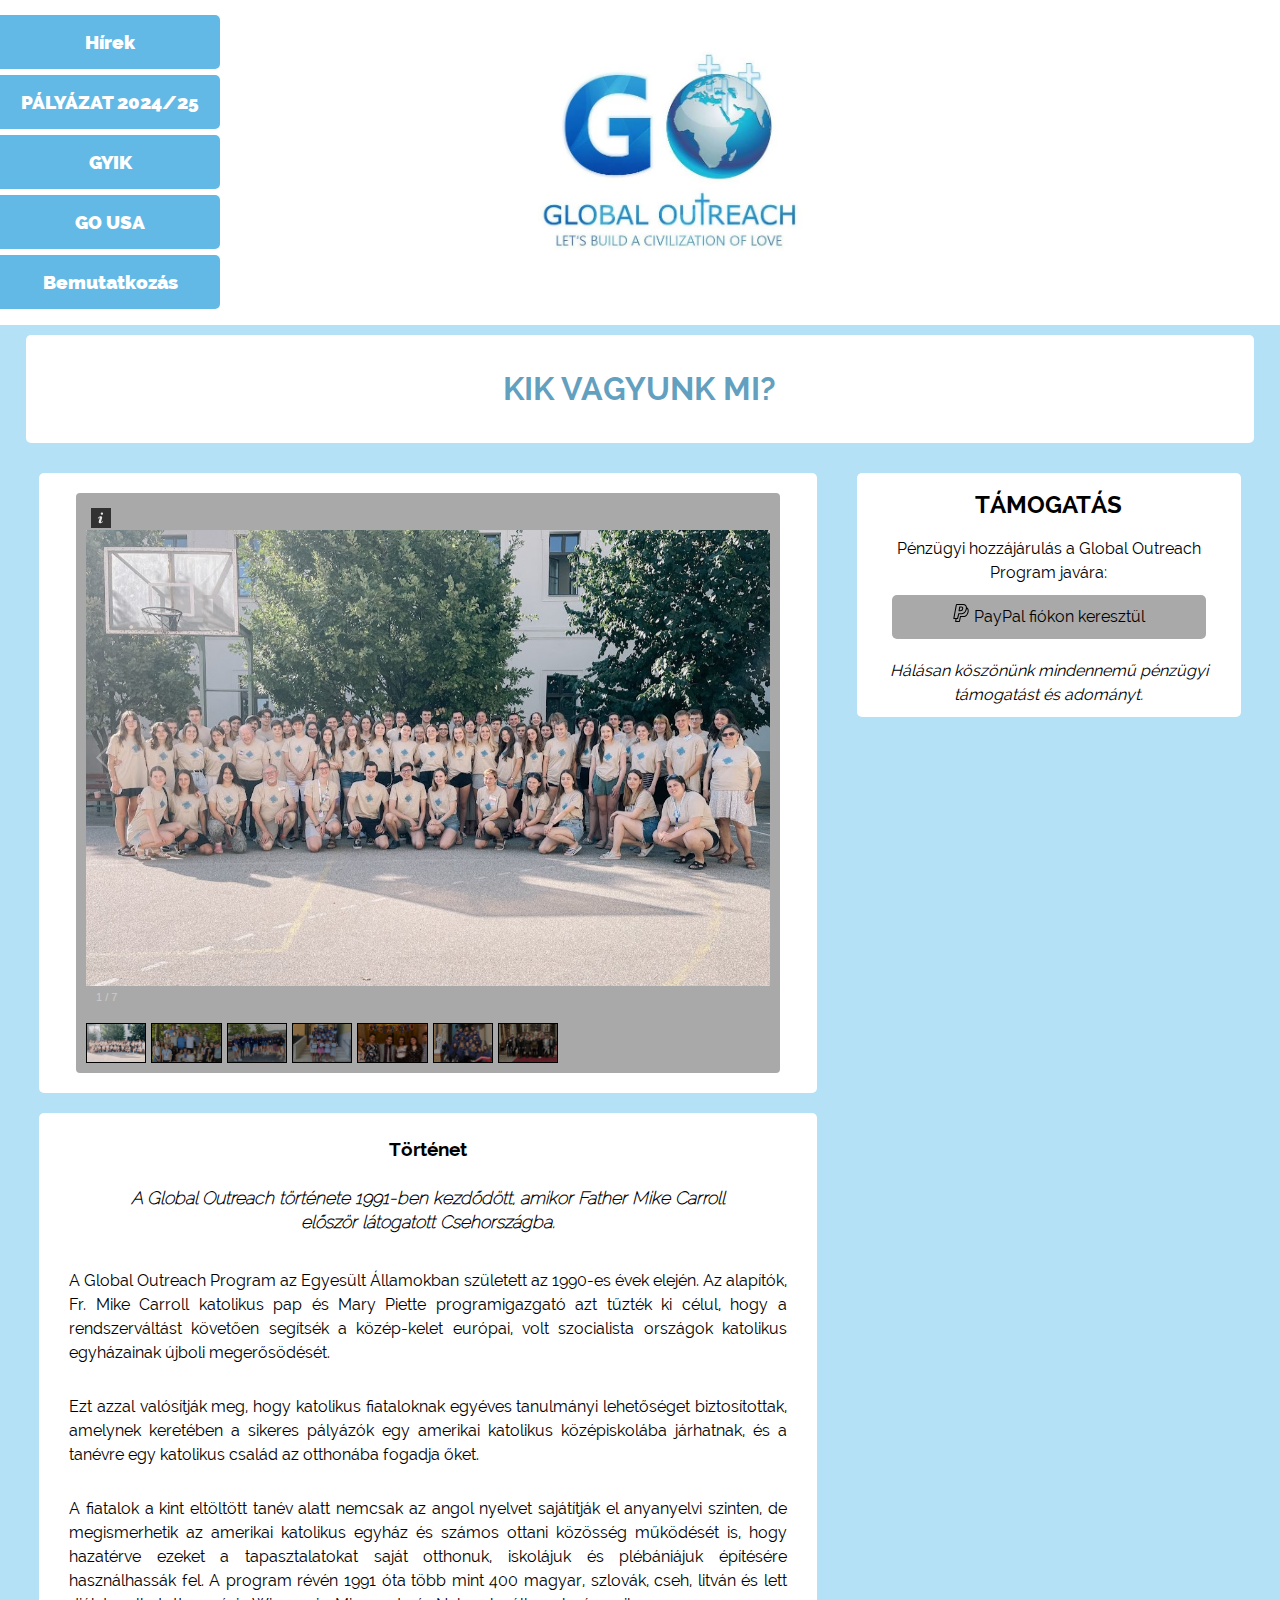
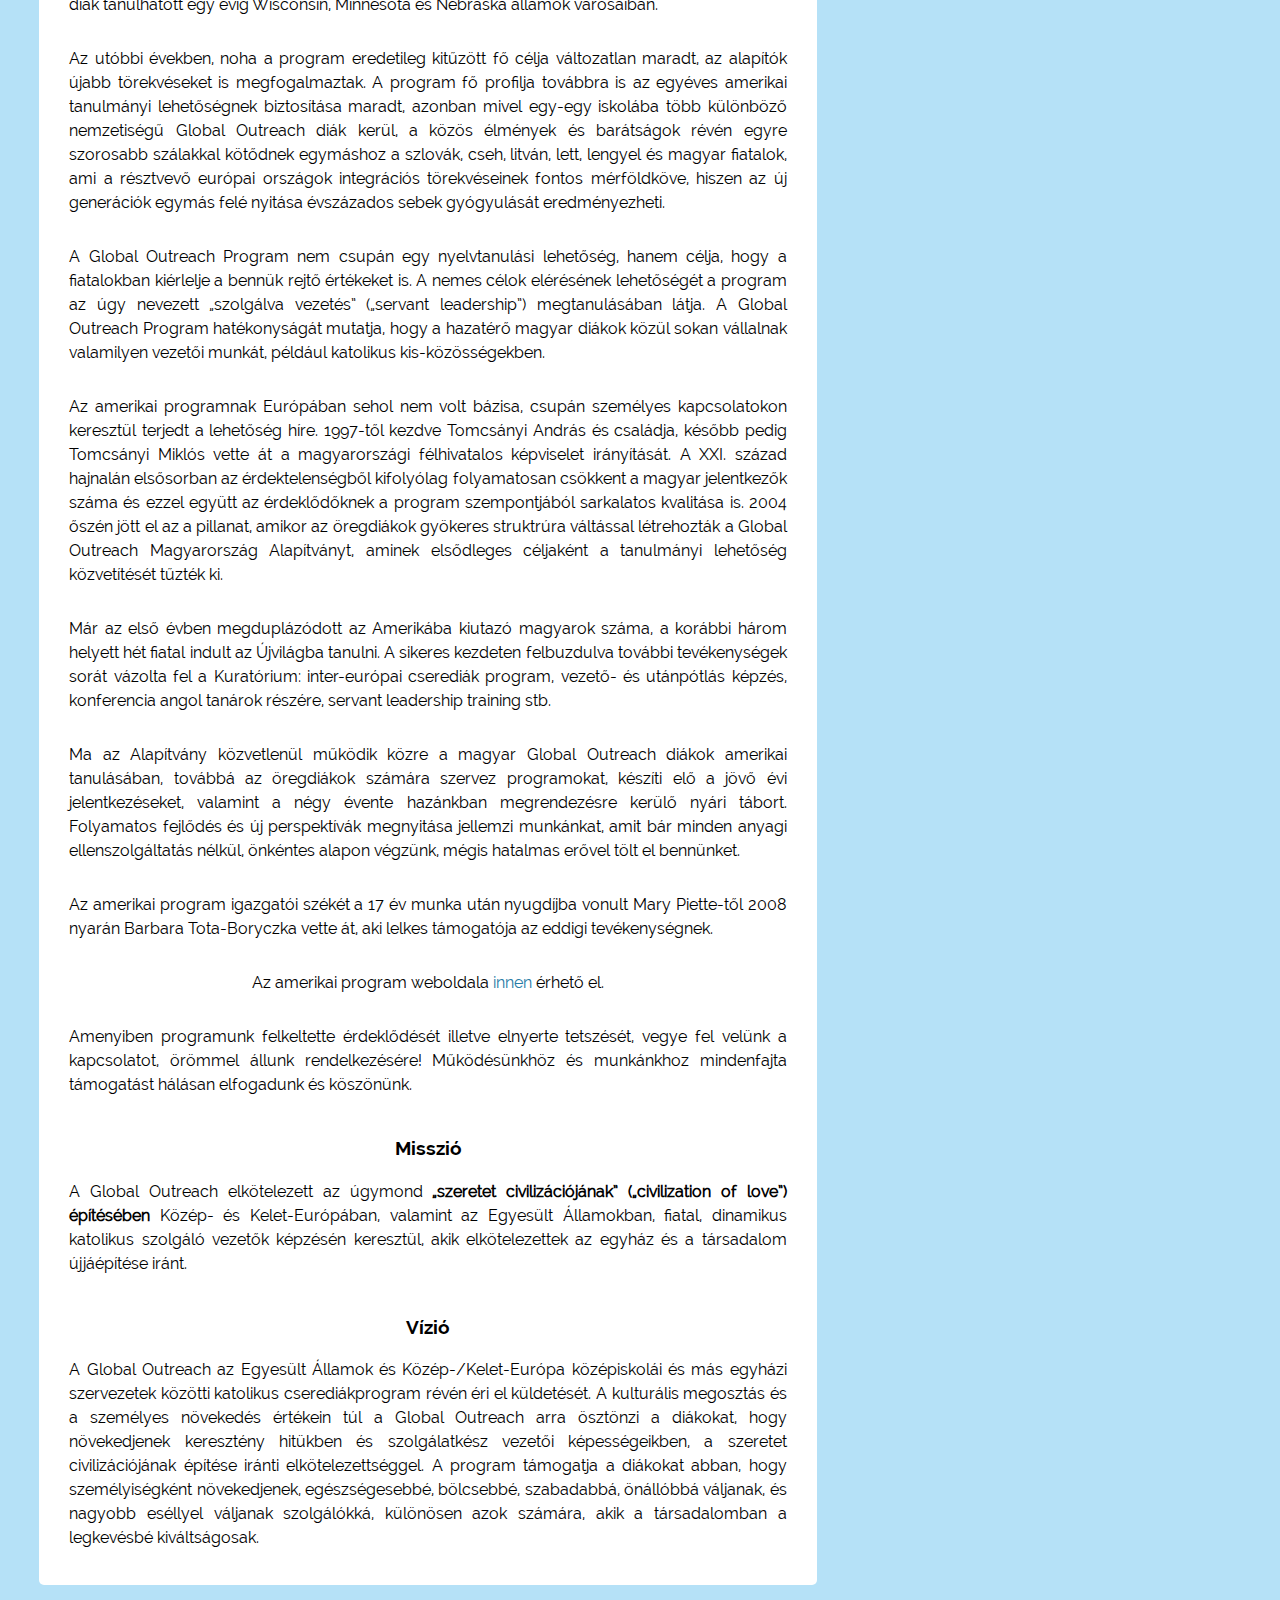
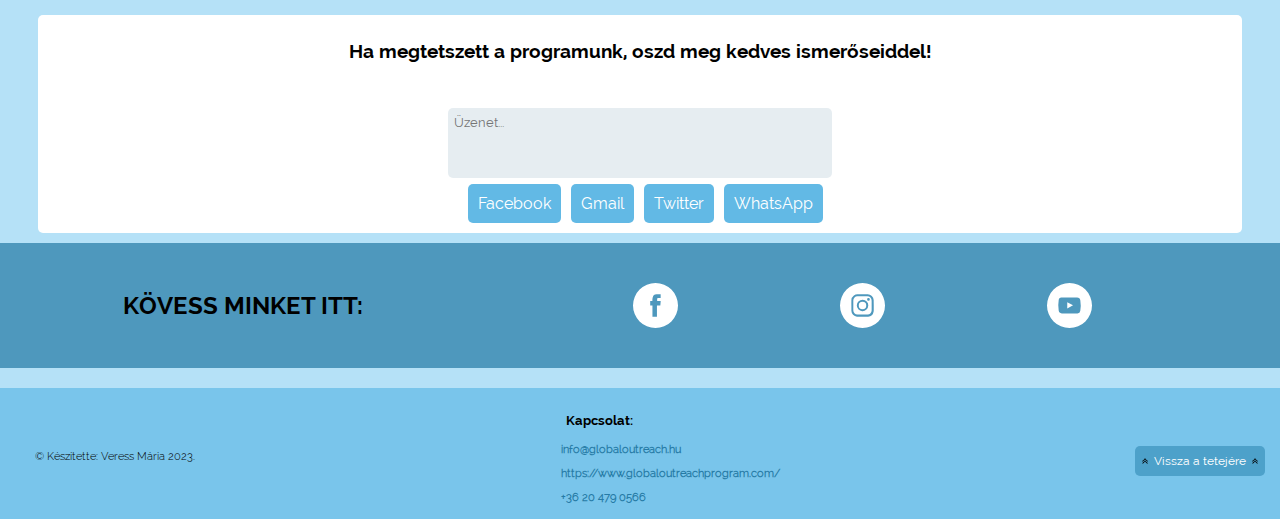
<file: bemutatkozas.html>
<!DOCTYPE html>
<html lang="hu">


<head>
    <link rel="stylesheet" href="style.css">
    <meta name="viewport" content="width=device-width, initial-scale=1.0">
    <meta charset="utf-8">
    <meta name="author" content="Veress Mária">
    <meta name="copyright" content="Tanulmányi és oktatási célokra">
    <meta name="description" content="Global Outreach Hungary weboldala (html beadandó)">
    <link rel="icon" href="images/favicon.ico" type="image/x-icon">
    <title> Global Outreach Magyarország | Let&#39;s build a civilization of love </title>

    <script src="script.js"></script>

    <script src="jquery-3.7.1.js"></script>
    <script src="galleria-1.6.1/dist/galleria.js"></script>
    <script src="galleria-1.6.1/dist/themes/classic/galleria.classic.js"></script>
    <script>
        $(document).ready(function () {
            $('#fotoalbum').galleria(
                width = 200,
                height = 200
            );
        });
    </script>
    <style>
        .galleria-container {
            background-color: #a9a9a9;
            border-radius: 4px;
        }
    </style>
</head>

<body>
    <header class="fejlec">
        <a title="Global Outreach" href="index.html">
            <img src="images/go.jpg" alt="Global Outreach logo" class="logo"><br>
        </a>
    </header>

    <div id="menu">
        <a href="hirek.html" id="hirek" class="animacio">
            Hírek</a>
        <a href="palyazat.html" id="palyazat" class="animacio">
            PÁLYÁZAT 2024/25</a>
        <a href="gyik.html" id="gyik" class="animacio">
            GYIK</a>
        <a href="https://www.globaloutreachprogram.com/" id="usa" class="animacio">
            GO USA</a>
        <a href="#" id="bemutatkozas" class="animacio">
            Bemutatkozás</a>
    </div>


    <div class="flex-container nagy-cim">
        <header>
            <h1>KIK VAGYUNK MI?</h1>
        </header>
    </div>

    <div class="reszponziv">
        <div class="jobboldal">
            <div class="flex-container">
                <section id="fotoalbum" class="galleriam">
                    <img src="images/alumni.jpg" alt="Kecskemét (2022)" title="Global Outreach közösség">
                    <img src="images/classof23.jpg" alt="Orientation week" title="2022/23-as évfolyam diákjai">
                    <img src="images/classof22-1.jpeg" alt="Orientation week" title="2021/22-es évfolyam diákjai">
                    <img src="images/classof22-2.jpeg" alt="Graduation ceremony" title="2021/22-es évfolyam diákjai">
                    <img src="images/classof20.jpg" alt="Graduation ceremony"
                        title="2019/20-as évfolyam magyar diákjai">
                    <img src="images/classof19.jpg" alt="Mid Year Gathering" title="2018/19-es évfolyam diákjai">
                    <img src="images/hungarian-alumni.jpg" alt="Budapest (2022)" title="Magyar alumni közösség">
                </section>
            </div>
            <div class="flex-container mese">
                <h2 id="tortenet">
                    Történet
                </h2>
                <p class="idezet">A Global Outreach története 1991-ben kezdődött, amikor Father Mike Carroll először
                    látogatott
                    Csehországba.</p>
                <p>
                    A Global Outreach Program az Egyesült Államokban született az 1990-es évek elején. Az alapítók, Fr.
                    Mike
                    Carroll katolikus pap és Mary Piette programigazgató azt tűzték ki célul, hogy a rendszerváltást
                    követően segítsék a közép-kelet európai, volt szocialista országok katolikus egyházainak újboli
                    megerősödését.
                </p>
                <p>
                    Ezt azzal valósítják meg, hogy katolikus fiataloknak egyéves tanulmányi lehetőséget biztosítottak,
                    amelynek keretében a sikeres pályázók egy amerikai katolikus középiskolába járhatnak, és a tanévre
                    egy katolikus család az otthonába fogadja őket.
                </p>
                <p>
                    A fiatalok a kint eltöltött tanév alatt nemcsak az angol nyelvet sajátítják el anyanyelvi szinten,
                    de megismerhetik az amerikai katolikus egyház és számos ottani közösség működését is, hogy hazatérve
                    ezeket a tapasztalatokat saját otthonuk, iskolájuk és plébániájuk építésére használhassák fel. A
                    program
                    révén 1991 óta több mint 400 magyar, szlovák, cseh, litván és lett diák tanulhatott egy évig
                    Wisconsin,
                    Minnesota és Nebraska államok városaiban.
                </p>
                <p>
                    Az utóbbi években, noha a program eredetileg kitűzött fő célja változatlan maradt, az alapítók újabb
                    törekvéseket is megfogalmaztak. A program fő profilja továbbra is az egyéves amerikai tanulmányi
                    lehetőségnek biztosítása maradt, azonban mivel egy-egy iskolába több különböző nemzetiségű Global
                    Outreach
                    diák kerül, a közös élmények és barátságok révén egyre szorosabb szálakkal kötődnek egymáshoz a
                    szlovák,
                    cseh, litván, lett, lengyel és magyar fiatalok, ami a résztvevő európai országok integrációs
                    törekvéseinek
                    fontos mérföldköve, hiszen az új generációk egymás felé nyitása évszázados sebek gyógyulását
                    eredményezheti.
                </p>
                <p>
                    A Global Outreach Program nem csupán egy nyelvtanulási lehetőség, hanem célja, hogy a fiatalokban
                    kiérlelje
                    a bennük rejtő értékeket is. A nemes célok elérésének lehetőségét a program az úgy nevezett
                    „szolgálva
                    vezetés” („servant leadership”) megtanulásában látja. A Global Outreach Program hatékonyságát
                    mutatja,
                    hogy
                    a hazatérő magyar diákok közül sokan vállalnak valamilyen vezetői munkát, például katolikus
                    kis-közösségekben.
                </p>
                <p>
                    Az amerikai programnak Európában sehol nem volt bázisa, csupán személyes kapcsolatokon keresztül
                    terjedt
                    a
                    lehetőség híre. 1997-től kezdve Tomcsányi András és családja, később pedig Tomcsányi Miklós vette át
                    a
                    magyarországi félhivatalos képviselet irányítását. A XXI. század hajnalán elsősorban az
                    érdektelenségből
                    kifolyólag folyamatosan csökkent a magyar jelentkezők száma és ezzel együtt az érdeklődőknek a
                    program
                    szempontjából sarkalatos kvalitása is. 2004 őszén jött el az a pillanat, amikor az öregdiákok
                    gyökeres
                    struktrúra váltással létrehozták a Global Outreach Magyarország Alapítványt, aminek elsődleges
                    céljaként
                    a
                    tanulmányi lehetőség közvetítését tűzték ki.
                </p>
                <p>
                    Már az első évben megduplázódott az Amerikába kiutazó magyarok száma, a korábbi három helyett hét
                    fiatal
                    indult az Újvilágba tanulni. A sikeres kezdeten felbuzdulva további tevékenységek sorát vázolta fel
                    a
                    Kuratórium: inter-európai cserediák program, vezető- és utánpótlás képzés, konferencia angol tanárok
                    részére, servant leadership training stb.
                </p>
                <p>
                    Ma az Alapítvány közvetlenül működik közre a magyar Global Outreach diákok amerikai tanulásában,
                    továbbá
                    az
                    öregdiákok számára szervez programokat, készíti elő a jövő évi jelentkezéseket, valamint a négy
                    évente
                    hazánkban megrendezésre kerülő nyári tábort. Folyamatos fejlődés és új perspektívák megnyitása
                    jellemzi
                    munkánkat, amit bár minden anyagi ellenszolgáltatás nélkül, önkéntes alapon végzünk, mégis hatalmas
                    erővel
                    tölt el bennünket.
                </p>
                <p>
                    Az amerikai program igazgatói székét a 17 év munka után nyugdíjba vonult Mary Piette-től 2008 nyarán
                    Barbara
                    Tota-Boryczka vette át, aki lelkes támogatója az eddigi tevékenységnek.
                </p>
                <p class="mese kozepre">
                    Az amerikai program weboldala <a href="https://www.globaloutreachprogram.com/">innen</a> érhető el.
                </p>
                <p>
                    Amenyiben programunk felkeltette érdeklődését illetve elnyerte tetszését, vegye fel velünk a
                    kapcsolatot,
                    örömmel állunk rendelkezésére! Működésünkhöz és munkánkhoz mindenfajta támogatást hálásan elfogadunk
                    és
                    köszönünk.
                </p>
                <h2 id="misszio">
                    Misszió
                </h2>
                <p>
                    A Global Outreach elkötelezett az úgymond <b>„szeretet civilizációjának” („civilization of love”)
                        építésében</b> Közép- és Kelet-Európában,
                    valamint az Egyesült Államokban, fiatal, dinamikus katolikus szolgáló vezetők képzésén keresztül,
                    akik elkötelezettek az egyház és a társadalom újjáépítése iránt.
                </p>
                <h2 id="vizio">
                    Vízió
                </h2>
                <p>
                    A Global Outreach az Egyesült Államok és Közép-/Kelet-Európa középiskolái és más egyházi szervezetek
                    közötti katolikus cserediákprogram révén éri el küldetését.
                    A kulturális megosztás és a személyes növekedés értékein túl a Global Outreach arra ösztönzi a
                    diákokat, hogy növekedjenek keresztény hitükben és szolgálatkész vezetői képességeikben, a szeretet
                    civilizációjának építése iránti elkötelezettséggel. A program támogatja a diákokat abban, hogy
                    személyiségként növekedjenek, egészségesebbé, bölcsebbé, szabadabbá, önállóbbá váljanak, és nagyobb
                    eséllyel váljanak szolgálókká, különösen azok számára, akik a társadalomban a legkevésbé
                    kiváltságosak.
                </p>
            </div>
        </div>



        <aside>
            <h3>TÁMOGATÁS</h3>
            <p class="kozepre"> Pénzügyi hozzájárulás a Global Outreach Program javára: <br>
                <a href="https://www.paypal.com/us/fundraiser/charity/1674617" class="fizetes">
                    <img src="images/paypal.svg" alt="Paypal ikon" class="paypal">
                    PayPal fiókon keresztül
                </a>
            </p>
            <p class="kozepre"><i>Hálásan köszönünk mindennemű pénzügyi támogatást és adományt.</i></p>
        </aside>
    </div>
    <div class="flex-container megosztas">
        <h2>Ha megtetszett a programunk, oszd meg kedves ismerőseiddel!</h2>
        <br>
        <textarea id="uzenet" placeholder="Üzenet..." class="urlap"></textarea>
        <div id="megosztas" class="megosztas_gomb"></div>
    </div>
    <div class="socialmedia">
        <h3>Kövess minket itt:</h3>
        <div class="ikonok">
            <a title="Facebook" href="https://www.facebook.com/globaloutreachprogram">
                <img src="images/facebook.svg" alt="Facebook logo" class="socials">
            </a>
            <a title="Instagram" href="https://www.instagram.com/globaloutreachprogram/">
                <img src="images/instagram.svg" alt="Instagram logo" class="socials">
            </a>
            <a title="Youtube" href="https://www.youtube.com/channel/UC5BIybxUOq9OQGPoqm492rQ">
                <img src="images/youtube.svg" alt="Youtube logo" class="socials">
            </a>
        </div>
    </div>

    <footer>
        <div>
            <p>© Készítette: Veress Mária 2023.</p>
        </div>
        <div>
            <h2>Kapcsolat:</h2>
            <p><b>
                    <a href="mailto:info@globaloutreach.hu">info@globaloutreach.hu<br></a>
                        <a href="https://www.globaloutreachprogram.com/">https://www.globaloutreachprogram.com/</a><br>
                        <a href="tel:+36204790566">+36 20 479 0566</a>
                </b></p>
        </div>
      
        <div>
            <button onclick="fel()" id="tetejere" title="Vissza a tetejére">
                <img src="images/visszanyil.png" class="visszanyil" alt="Felfele nyil">
                Vissza a tetejére
                <img src="images/visszanyil.png" class="visszanyil" alt="Felfele nyil">
            </button>
        </div>
      </footer>
      
      <script>
        let felgomb = document.getElementById("tetejere");
        function fel() {
            document.body.scrollTop = 0;
            document.documentElement.scrollTop = 0;
        }
      </script>
      
      </body>
      
      </html>
</file>
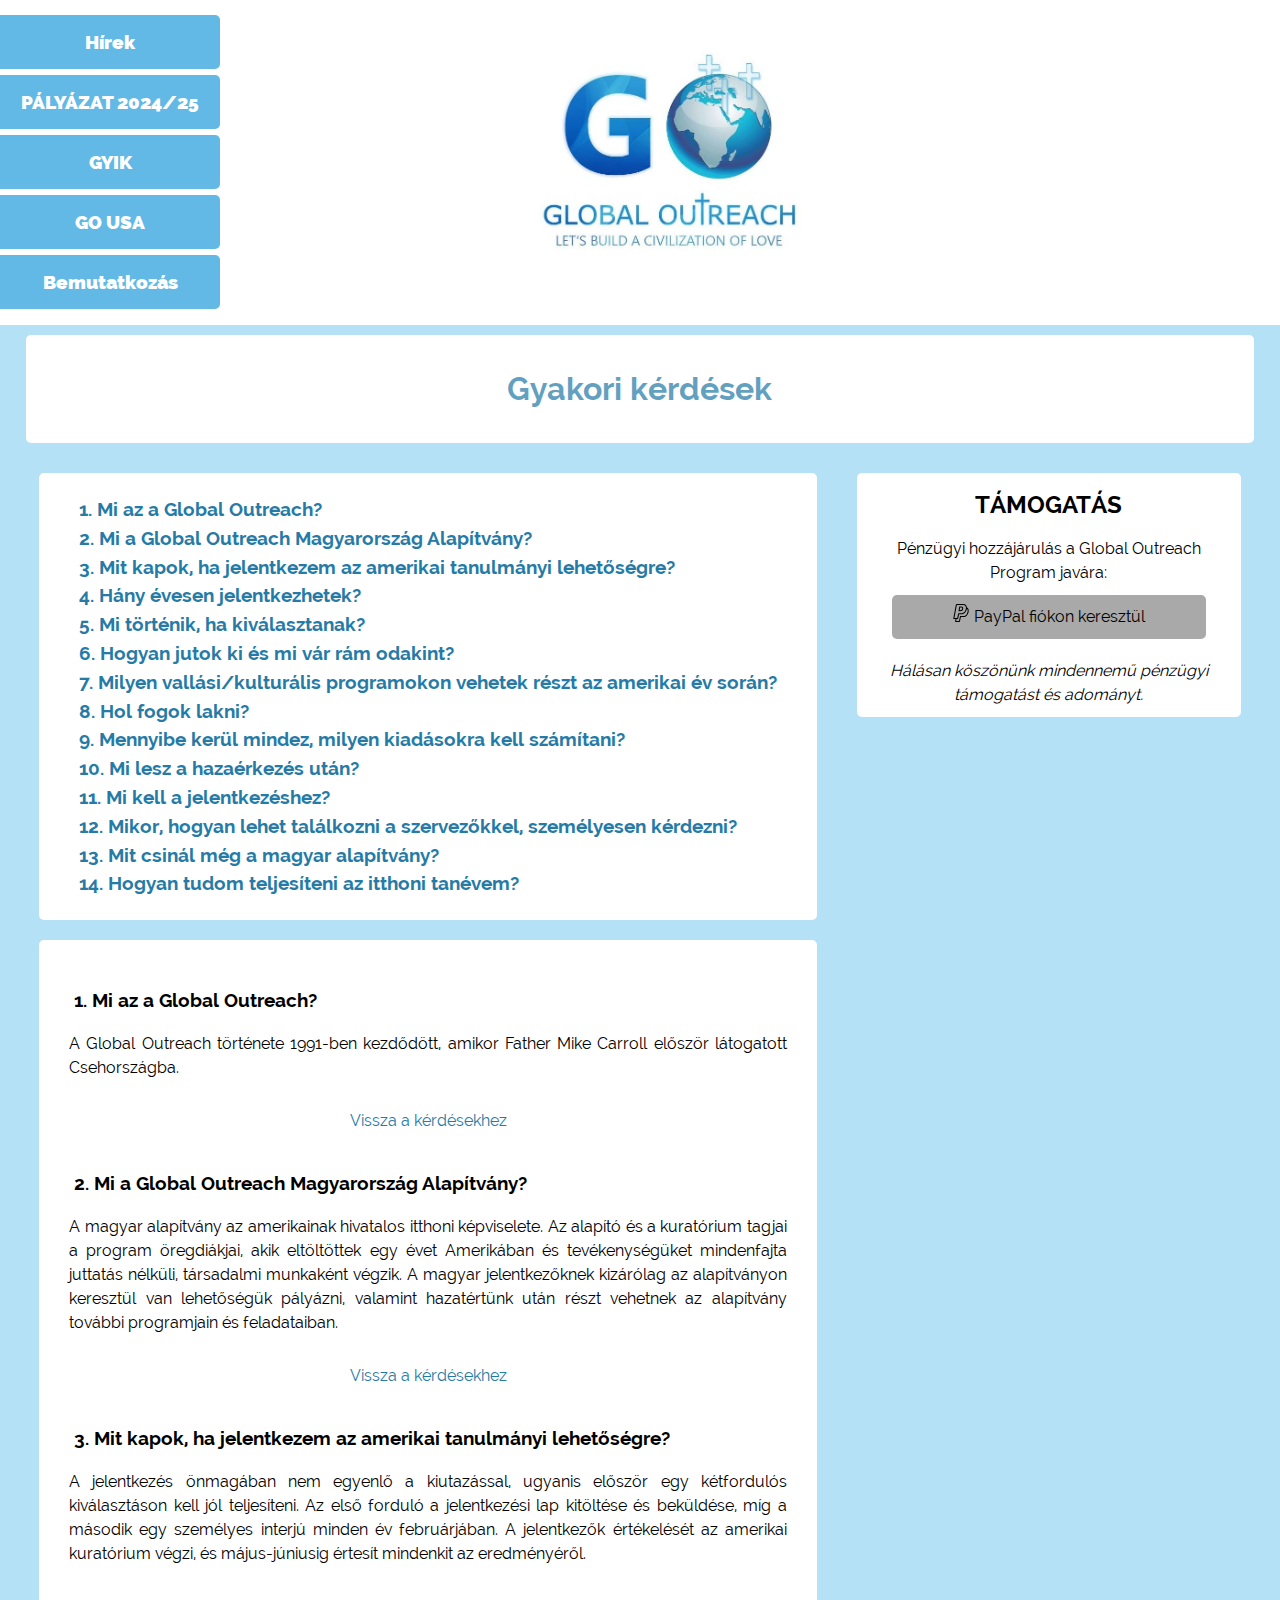
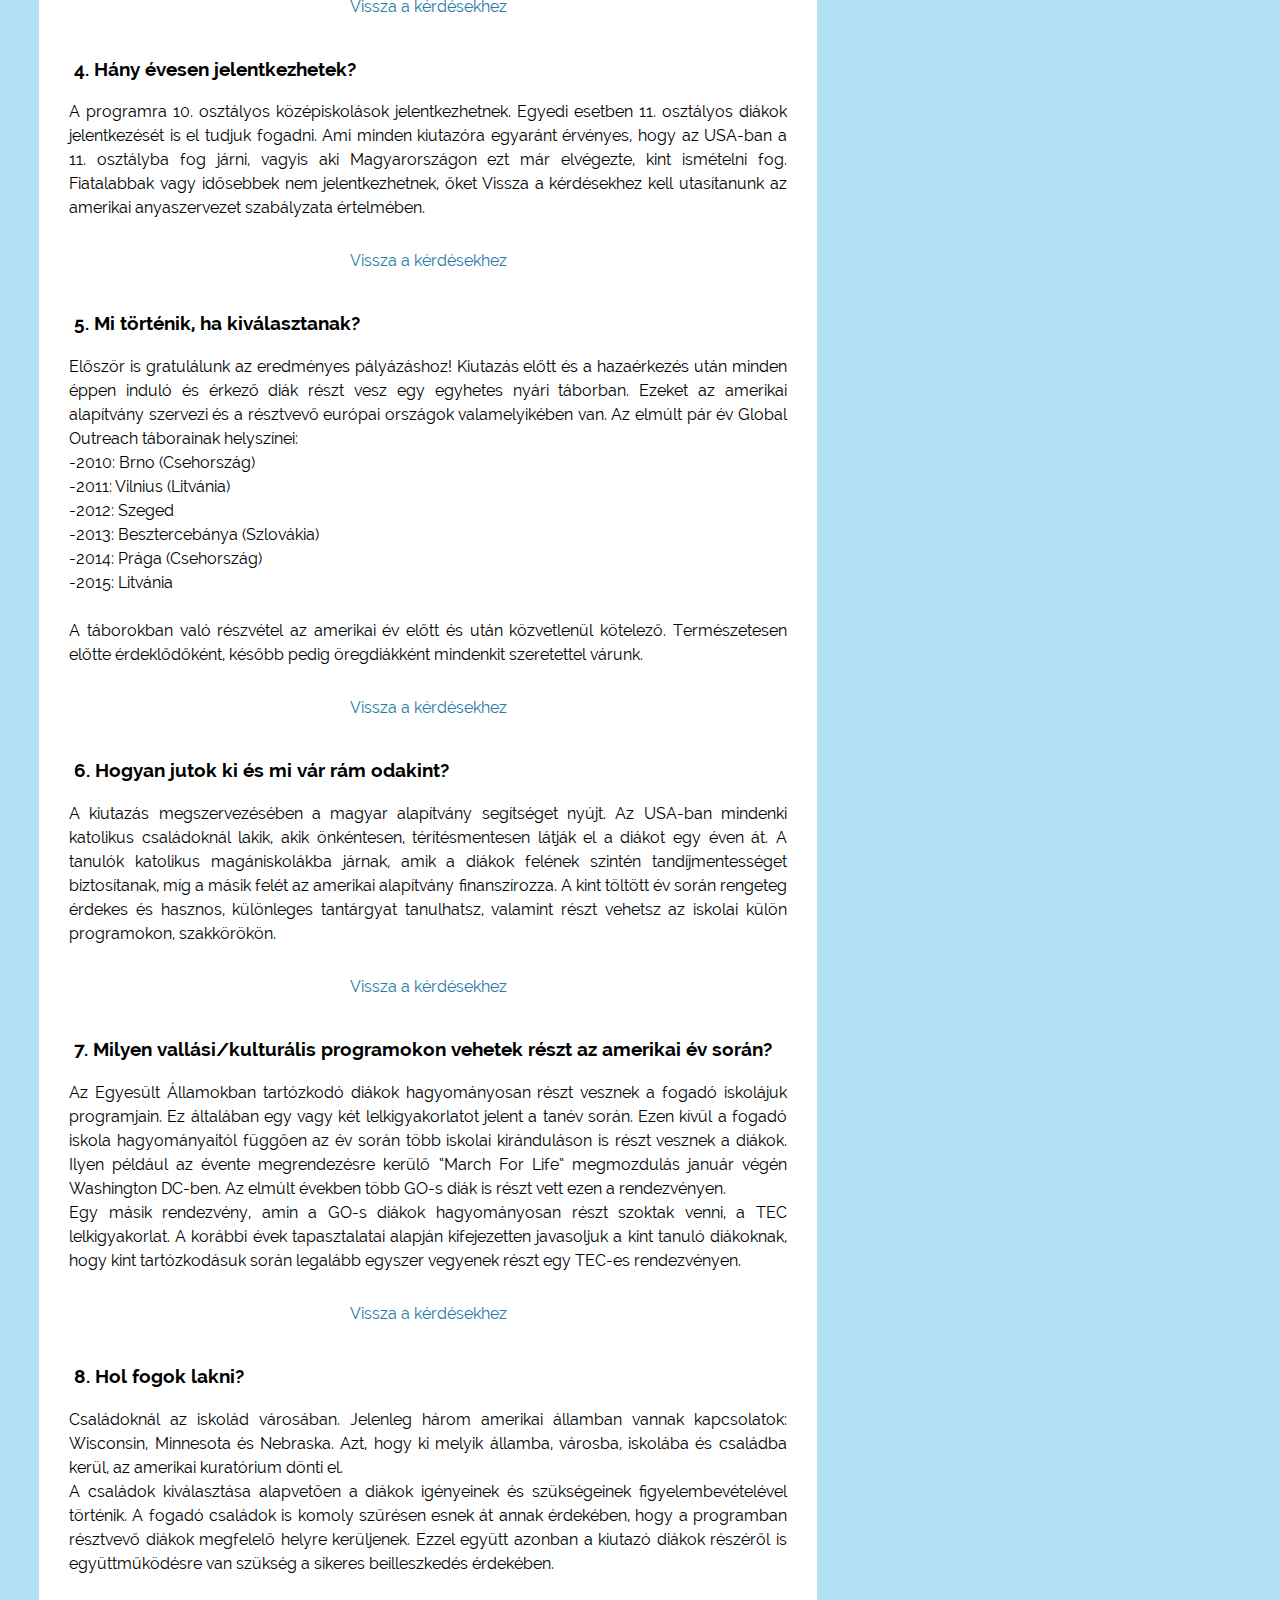
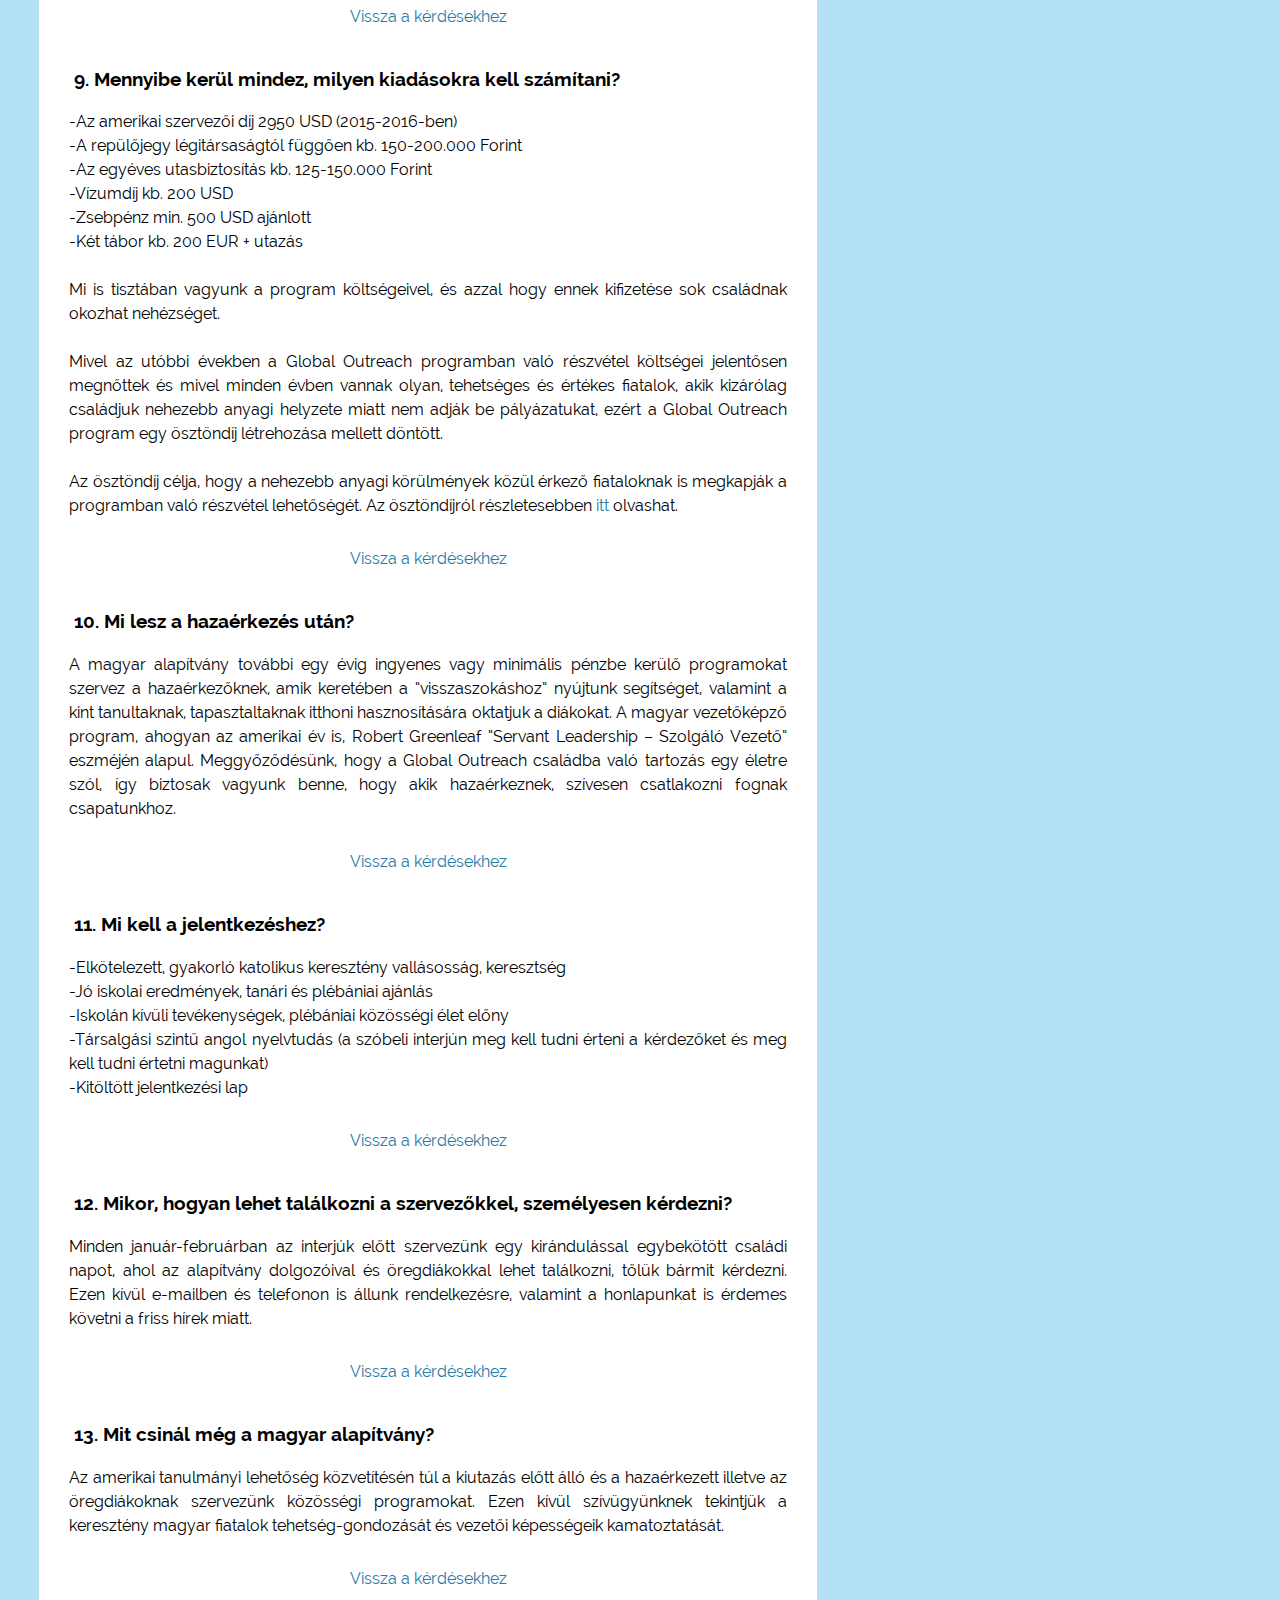
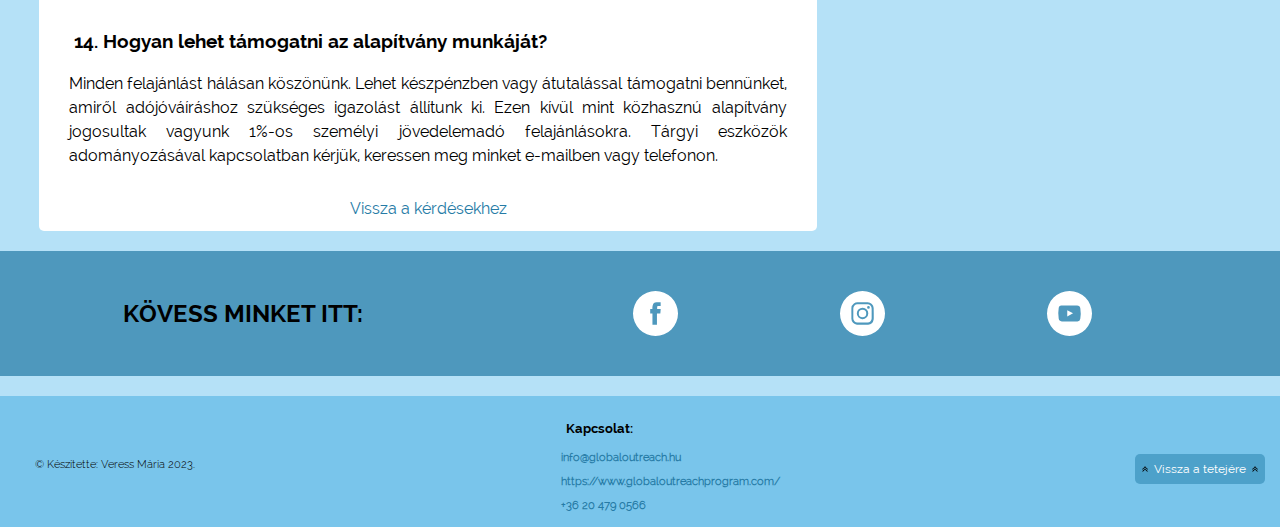
<file: gyik.html>
<!DOCTYPE html>
<html lang="hu">

<head>
    <link rel="stylesheet" href="style.css">
    <meta name="viewport" content="width=device-width, initial-scale=1.0">
    <meta charset="utf-8">
    <meta name="author" content="Veress Mária">
    <meta name="copyright" content="Tanulmányi és oktatási célokra">
    <meta name="description" content="Global Outreach Hungary weboldala (html beadandó)">
    <link rel="icon" href="images/favicon.ico" type="image/x-icon">
    <title> Global Outreach Magyarország | Let&#39;s build a civilization of love </title>
</head>

<body>
    <header class="fejlec">
        <a title="Global Outreach" href="index.html">
            <img src="images/go.jpg" alt="Global Outreach logo" class="logo"><br>
        </a>
    </header>

    <div id="menu">
        <a href="hirek.html" id="hirek" class="animacio">
            Hírek</a>
        <a href="palyazat.html" id="palyazat" class="animacio">
            PÁLYÁZAT 2024/25</a>
        <a href="#" id="gyik" class="animacio">
            GYIK</a>
        <a href="https://www.globaloutreachprogram.com/" id="usa" class="animacio">
            GO USA</a>
        <a href="bemutatkozas.html" id="bemutatkozas" class="animacio">
            Bemutatkozás</a>
    </div>

    <div class="flex-container nagy-cim">
        <header>
            <h1>Gyakori kérdések</h1>
        </header>
    </div>

    <div class="reszponziv">
        <div class="jobboldal">

            <div class="flex-container">
                <section class="kerdesek">
                    <a href="#1">1. Mi az a Global Outreach?</a><br>
                    <a href="#2">2. Mi a Global Outreach Magyarország Alapítvány?</a><br>
                    <a href="#3">3. Mit kapok, ha jelentkezem az amerikai tanulmányi lehetőségre?</a><br>
                    <a href="#4">4. Hány évesen jelentkezhetek?</a><br>
                    <a href="#5">5. Mi történik, ha kiválasztanak?</a><br>
                    <a href="#6">6. Hogyan jutok ki és mi vár rám odakint?</a><br>
                    <a href="#7">7. Milyen vallási/kulturális programokon vehetek részt az amerikai év során?</a><br>
                    <a href="#8">8. Hol fogok lakni?</a><br>
                    <a href="#9">9. Mennyibe kerül mindez, milyen kiadásokra kell számítani?</a><br>
                    <a href="#10">10. Mi lesz a hazaérkezés után?</a><br>
                    <a href="#11">11. Mi kell a jelentkezéshez?</a><br>
                    <a href="#12">12. Mikor, hogyan lehet találkozni a szervezőkkel, személyesen kérdezni?</a><br>
                    <a href="#13">13. Mit csinál még a magyar alapítvány?</a><br>
                    <a href="#14">14. Hogyan tudom teljesíteni az itthoni tanévem?</a><br>
                </section>
                </div>
            <div class="flex-container">
                <section class="kisdoboz" id="1">
                    <br>
                    <h2>1. Mi az a Global Outreach? </h2>
                    <p>
                        A Global Outreach története 1991-ben kezdődött, amikor Father Mike Carroll először
                        látogatott
                        Csehországba.
                    </p><br>
                    <a href="#top">Vissza a kérdésekhez</a>
                </section>
                <section class="kisdoboz" id="2">
                    <br>
                    <h2>2. Mi a Global Outreach Magyarország Alapítvány?</h2>
                    <p>
                        A magyar alapítvány az amerikainak hivatalos itthoni képviselete. Az alapító és a
                        kuratórium tagjai a program öregdiákjai, akik eltöltöttek egy évet Amerikában és
                        tevékenységüket mindenfajta juttatás nélküli, társadalmi munkaként végzik. A magyar
                        jelentkezőknek kizárólag az alapítványon keresztül van lehetőségük pályázni,
                        valamint hazatértünk után részt vehetnek az alapítvány további programjain és
                        feladataiban.
                    </p> <br>
                    <a href="#top">Vissza a kérdésekhez</a>
                </section>
                <section class="kisdoboz" id="3">
                    <br>
                    <h2>3. Mit kapok, ha jelentkezem az amerikai tanulmányi lehetőségre?</h2>
                    <p>
                        A jelentkezés önmagában nem egyenlő a kiutazással, ugyanis először egy kétfordulós
                        kiválasztáson kell jól teljesíteni. Az első forduló a jelentkezési lap kitöltése és
                        beküldése, míg a második egy személyes interjú minden év februárjában. A jelentkezők
                        értékelését az amerikai kuratórium végzi, és május-júniusig értesít mindenkit az
                        eredményéről.
                    </p> <br>
                    <a href="#top">Vissza a kérdésekhez</a>
                </section>
                <section class="kisdoboz" id="4">
                    <br>
                    <h2>4. Hány évesen jelentkezhetek?</h2>
                    <p>
                        A programra 10. osztályos középiskolások jelentkezhetnek. Egyedi esetben 11.
                        osztályos diákok jelentkezését is el tudjuk fogadni. Ami minden kiutazóra egyaránt
                        érvényes, hogy az USA-ban a 11. osztályba fog járni, vagyis aki Magyarországon ezt
                        már elvégezte, kint ismételni fog. Fiatalabbak vagy idősebbek nem jelentkezhetnek,
                        őket Vissza a kérdésekhez kell utasítanunk az amerikai anyaszervezet szabályzata értelmében.
                    </p> <br>
                    <a href="#top">Vissza a kérdésekhez</a>
                </section>
                <section class="kisdoboz" id="5">
                    <br>
                    <h2>5. Mi történik, ha kiválasztanak?</h2>
                    <p>
                        Először is gratulálunk az eredményes pályázáshoz! Kiutazás előtt és a hazaérkezés után
                        minden éppen induló és érkező diák részt vesz egy egyhetes nyári táborban. Ezeket az
                        amerikai alapítvány szervezi és a résztvevő európai országok valamelyikében van. Az elmúlt
                        pár év Global Outreach táborainak helyszínei:
                        <br>
                        -2010: Brno (Csehország)<br>
                        -2011: Vilnius (Litvánia)<br>
                        -2012: Szeged<br>
                        -2013: Besztercebánya (Szlovákia)<br>
                        -2014: Prága (Csehország)<br>
                        -2015: Litvánia<br>
                        <br>
                        A táborokban való részvétel az amerikai év előtt és után közvetlenül kötelező. Természetesen
                        előtte érdeklődőként, később pedig öregdiákként mindenkit szeretettel várunk.
                    </p> <br>
                    <a href="#top">Vissza a kérdésekhez</a>
                </section>
                <section class="kisdoboz" id="6">
                    <br>
                    <h2>6. Hogyan jutok ki és mi vár rám odakint?</h2>
                    <p>
                        A kiutazás megszervezésében a magyar alapítvány segítséget nyújt. Az USA-ban mindenki
                        katolikus családoknál lakik, akik önkéntesen, térítésmentesen látják el a diákot egy éven
                        át. A tanulók katolikus magániskolákba járnak, amik a diákok felének szintén
                        tandíjmentességet biztosítanak, míg a másik felét az amerikai alapítvány finanszírozza. A
                        kint töltött év során rengeteg érdekes és hasznos, különleges tantárgyat tanulhatsz,
                        valamint részt vehetsz az iskolai külön programokon, szakkörökön.
                    </p> <br>
                    <a href="#top">Vissza a kérdésekhez</a>
                </section>
                <section class="kisdoboz" id="7">
                    <br>
                    <h2>7. Milyen vallási/kulturális programokon vehetek részt az amerikai év során?</h2>
                    <p>
                        Az Egyesült Államokban tartózkodó diákok hagyományosan részt vesznek a fogadó iskolájuk
                        programjain. Ez általában egy vagy két lelkigyakorlatot jelent a tanév során. Ezen kívül a
                        fogadó iskola hagyományaitól függően az év során több iskolai kiránduláson is részt vesznek
                        a diákok. Ilyen például az évente megrendezésre kerülő “March For Life” megmozdulás január
                        végén Washington DC-ben. Az elmúlt években több GO-s diák is részt vett ezen a rendezvényen.
                        <br>
                        Egy másik rendezvény, amin a GO-s diákok hagyományosan részt szoktak venni, a TEC
                        lelkigyakorlat. A korábbi évek tapasztalatai alapján kifejezetten javasoljuk a kint tanuló
                        diákoknak, hogy kint tartózkodásuk során legalább egyszer vegyenek részt egy TEC-es
                        rendezvényen.
                    </p> <br>
                    <a href="#top">Vissza a kérdésekhez</a>
                </section>
                <section class="kisdoboz" id="8">
                    <br>
                    <h2>8. Hol fogok lakni?</h2>
                    <p>
                        Családoknál az iskolád városában. Jelenleg három amerikai államban vannak kapcsolatok:
                        Wisconsin, Minnesota és Nebraska. Azt, hogy ki melyik államba, városba, iskolába és családba
                        kerül, az amerikai kuratórium dönti el.
                        <br>
                        A családok kiválasztása alapvetően a diákok igényeinek és szükségeinek figyelembevételével
                        történik. A fogadó családok is komoly szűrésen esnek át annak érdekében, hogy a programban
                        résztvevő diákok megfelelő helyre kerüljenek. Ezzel együtt azonban a kiutazó diákok részéről
                        is együttműködésre van szükség a sikeres beilleszkedés érdekében.
                    </p> <br>
                    <a href="#top">Vissza a kérdésekhez</a>
                </section>
                <section class="kisdoboz" id="9">
                    <br>
                    <h2>9. Mennyibe kerül mindez, milyen kiadásokra kell számítani?</h2>
                    <p>
                        -Az amerikai szervezői díj 2950 USD (2015-2016-ben) <br>
                        -A repülőjegy légitársaságtól függően kb. 150-200.000 Forint <br>
                        -Az egyéves utasbiztosítás kb. 125-150.000 Forint <br>
                        -Vízumdíj kb. 200 USD <br>
                        -Zsebpénz min. 500 USD ajánlott <br>
                        -Két tábor kb. 200 EUR + utazás <br>
                        <br>
                        Mi is tisztában vagyunk a program költségeivel, és azzal hogy ennek kifizetése sok családnak
                        okozhat nehézséget. <br>
                        <br>
                        Mivel az utóbbi években a Global Outreach programban való részvétel költségei jelentősen
                        megnőttek és mivel minden évben vannak olyan, tehetséges és értékes fiatalok, akik kizárólag
                        családjuk nehezebb anyagi helyzete miatt nem adják be pályázatukat, ezért a Global Outreach
                        program egy ösztöndíj létrehozása mellett döntött. <br>
                        <br>
                        Az ösztöndíj célja, hogy a nehezebb anyagi körülmények közül érkező fiataloknak is megkapják
                        a programban való részvétel lehetőségét. Az ösztöndíjról részletesebben <a
                            href="http://www.globaloutreachprogram.com/become-a-go-student">itt</a> olvashat.
                    </p> <br>
                    <a href="#top">Vissza a kérdésekhez</a>
                </section>
                <section class="kisdoboz" id="10">
                    <br>
                    <h2>10. Mi lesz a hazaérkezés után?</h2>
                    <p>
                        A magyar alapítvány további egy évig ingyenes vagy minimális pénzbe kerülő programokat
                        szervez a hazaérkezőknek, amik keretében a “visszaszokáshoz” nyújtunk segítséget, valamint a
                        kint tanultaknak, tapasztaltaknak itthoni hasznosítására oktatjuk a diákokat. A magyar
                        vezetőképző program, ahogyan az amerikai év is, Robert Greenleaf “Servant Leadership –
                        Szolgáló Vezető” eszméjén alapul. Meggyőződésünk, hogy a Global Outreach családba való
                        tartozás egy életre szól, így biztosak vagyunk benne, hogy akik hazaérkeznek, szívesen
                        csatlakozni fognak csapatunkhoz.
                    </p> <br>
                    <a href="#top">Vissza a kérdésekhez</a>
                </section>
                <section class="kisdoboz" id="11">
                    <br>
                    <h2>11. Mi kell a jelentkezéshez?</h2>
                    <p>
                        -Elkötelezett, gyakorló katolikus keresztény vallásosság, keresztség<br>
                        -Jó iskolai eredmények, tanári és plébániai ajánlás<br>
                        -Iskolán kívüli tevékenységek, plébániai közösségi élet előny<br>
                        -Társalgási szintű angol nyelvtudás (a szóbeli interjún meg kell tudni érteni a kérdezőket
                        és meg kell tudni értetni magunkat)<br>
                        -Kitöltött jelentkezési lap
                    </p> <br>
                    <a href="#top">Vissza a kérdésekhez</a>
                </section>
                <section class="kisdoboz" id="12">
                    <br>
                    <h2>12. Mikor, hogyan lehet találkozni a szervezőkkel, személyesen kérdezni?</h2>
                    <p>
                        Minden január-februárban az interjúk előtt szervezünk egy kirándulással egybekötött családi
                        napot, ahol az alapítvány dolgozóival és öregdiákokkal lehet találkozni, tőlük bármit
                        kérdezni. Ezen kívül e-mailben és telefonon is állunk rendelkezésre, valamint a honlapunkat
                        is érdemes követni a friss hírek miatt.
                    </p> <br>
                    <a href="#top">Vissza a kérdésekhez</a>
                </section>
                <section class="kisdoboz" id="13">
                    <br>
                    <h2>13. Mit csinál még a magyar alapítvány?</h2>
                    <p>
                        Az amerikai tanulmányi lehetőség közvetítésén túl a kiutazás előtt álló és a hazaérkezett
                        illetve az öregdiákoknak szervezünk közösségi programokat. Ezen kívül szívügyünknek
                        tekintjük a keresztény magyar fiatalok tehetség-gondozását és vezetői képességeik
                        kamatoztatását.
                    </p> <br>
                    <a href="#top">Vissza a kérdésekhez</a>
                </section>
                <section class="kisdoboz" id="14">
                    <br>
                    <h2>14. Hogyan lehet támogatni az alapítvány munkáját?</h2>
                    <p>
                        Minden felajánlást hálásan köszönünk. Lehet készpénzben vagy átutalással támogatni
                        bennünket, amiről adójóváíráshoz szükséges igazolást állítunk ki. Ezen kívül mint közhasznú
                        alapítvány jogosultak vagyunk 1%-os személyi jövedelemadó felajánlásokra. Tárgyi eszközök
                        adományozásával kapcsolatban kérjük, keressen meg minket e-mailben vagy telefonon.
                    </p> <br>
                    <a href="#top">Vissza a kérdésekhez</a>
                </section>
            </div>
        </div>

        <aside>
            <h3>TÁMOGATÁS</h3>
            <p class="kozepre"> Pénzügyi hozzájárulás a Global Outreach Program javára: <br>
                <a href="https://www.paypal.com/us/fundraiser/charity/1674617" class="fizetes">
                    <img src="images/paypal.svg" alt="Paypal ikon" class="paypal">
                    PayPal fiókon keresztül
                </a>
            </p>
            <p class="kozepre"><i>Hálásan köszönünk mindennemű pénzügyi támogatást és adományt.</i></p>
        </aside>

    </div>

    <div class="socialmedia">
        <h3>Kövess minket itt:</h3>
        <div class="ikonok">
            <a title="Facebook" href="https://www.facebook.com/globaloutreachprogram">
                <img src="images/facebook.svg" alt="Facebook logo" class="socials">
            </a>
            <a title="Instagram" href="https://www.instagram.com/globaloutreachprogram/">
                <img src="images/instagram.svg" alt="Instagram logo" class="socials">
            </a>
            <a title="Youtube" href="https://www.youtube.com/channel/UC5BIybxUOq9OQGPoqm492rQ">
                <img src="images/youtube.svg" alt="Youtube logo" class="socials">
            </a>
        </div>
    </div>

    <footer>
        <div>
            <p>© Készítette: Veress Mária 2023.</p>
        </div>
        <div>
            <h2>Kapcsolat:</h2>
            <p><b>
                    <a href="mailto:info@globaloutreach.hu">info@globaloutreach.hu<br></a>
                    <a href="https://www.globaloutreachprogram.com/">https://www.globaloutreachprogram.com/</a><br>
                    <a href="tel:+36204790566">+36 20 479 0566</a>
                </b></p>
        </div>

        <div>
            <button onclick="fel()" id="tetejere" title="Vissza a tetejére">
                <img src="images/visszanyil.png" class="visszanyil" alt="Felfele nyil">
                Vissza a tetejére
                <img src="images/visszanyil.png" class="visszanyil" alt="Felfele nyil">
            </button>
        </div>
    </footer>

    <script>
        let felgomb = document.getElementById("tetejere");
        function fel() {
            document.body.scrollTop = 0;
            document.documentElement.scrollTop = 0;
        }
    </script>

</body>

</html>
</file>
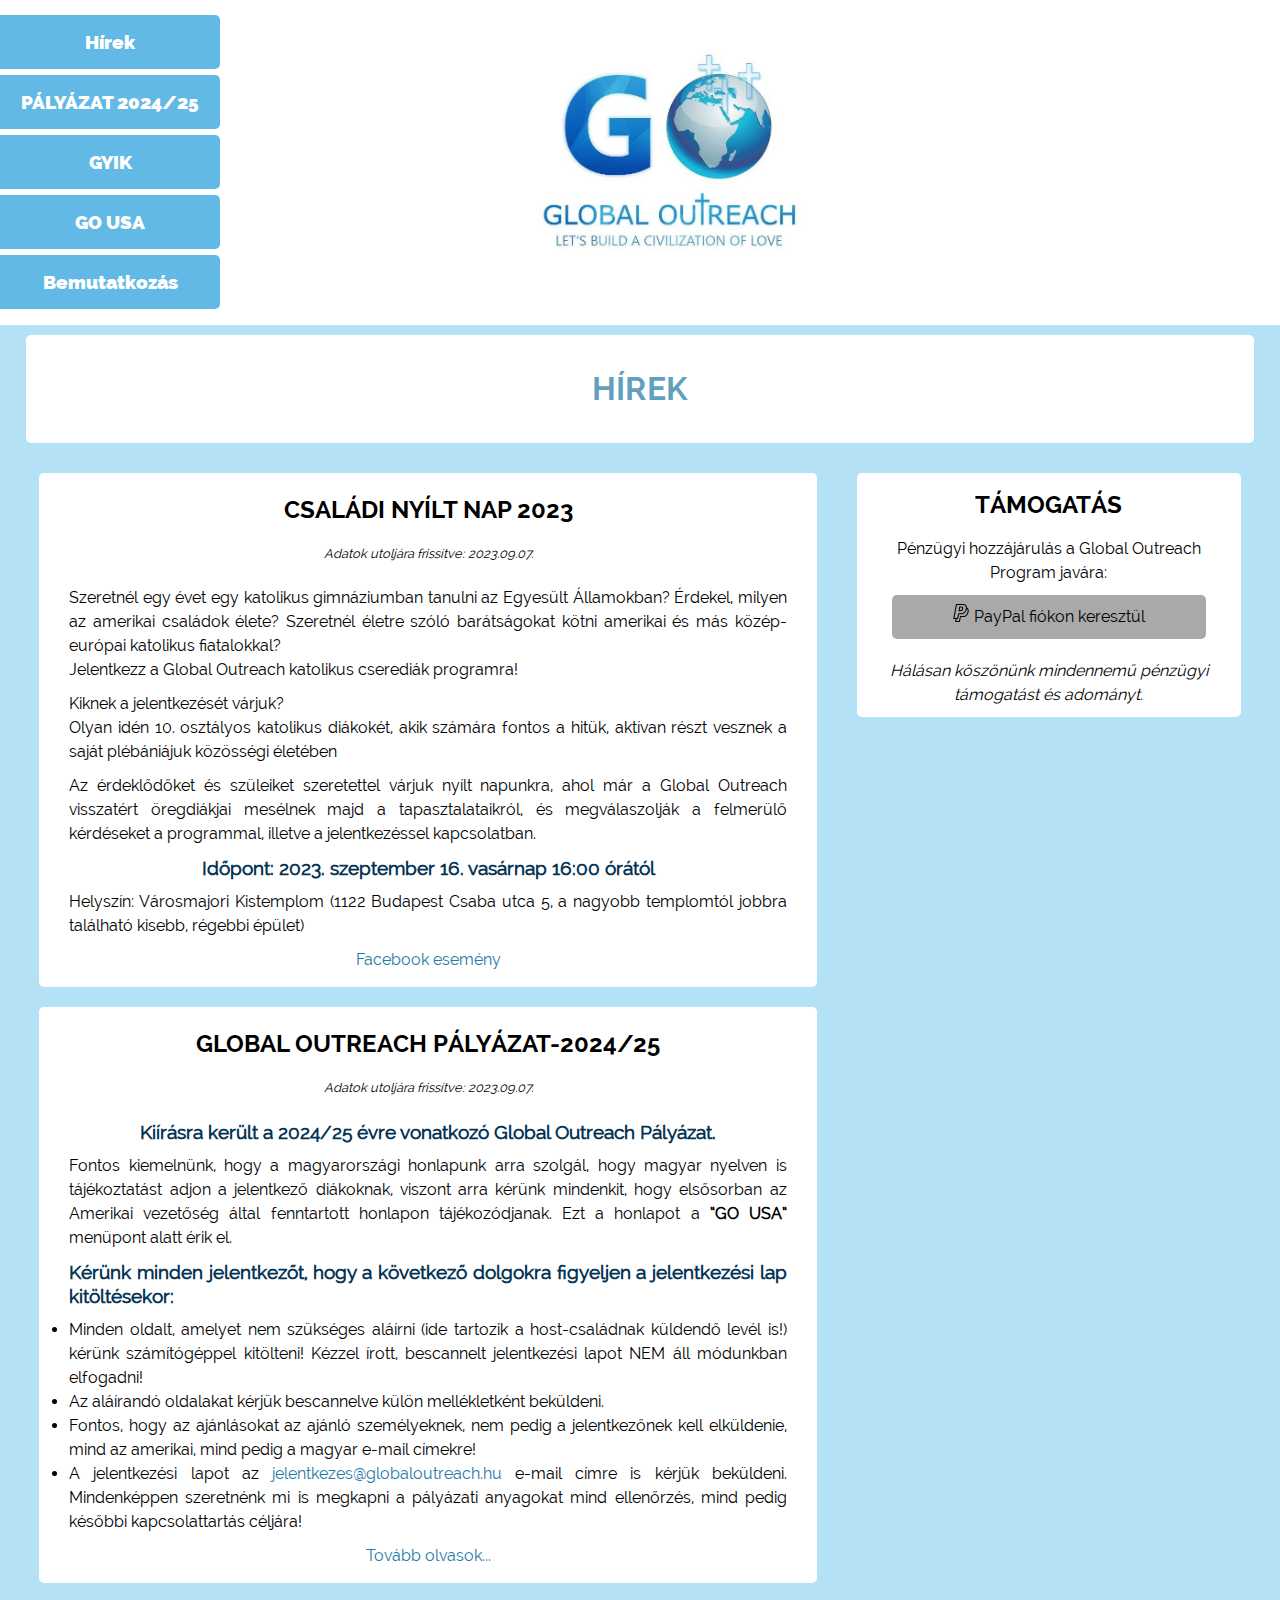
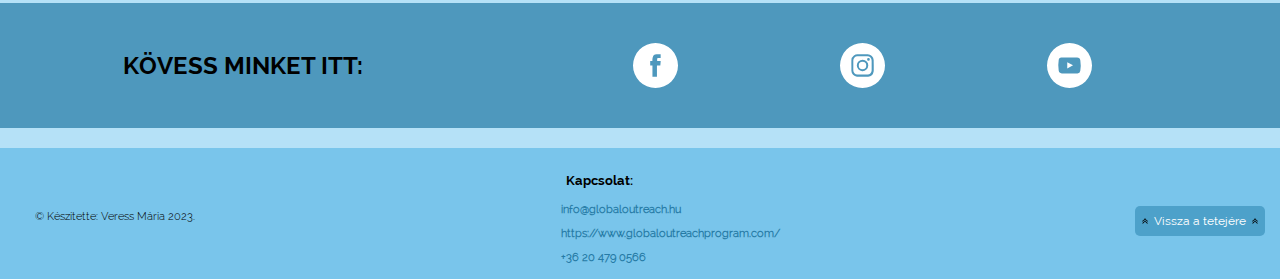
<file: hirek.html>
<!DOCTYPE html>
<html lang="hu">

<head>
    <link rel="stylesheet" href="style.css">
    <meta name="viewport" content="width=device-width, initial-scale=1.0">
    <meta charset="utf-8">
    <meta name="author" content="Veress Mária">
    <meta name="copyright" content="Tanulmányi és oktatási célokra">
    <meta name="description" content="Global Outreach Hungary weboldala (html beadandó)">
    <link rel="icon" href="images/favicon.ico" type="image/x-icon">
    <title> Global Outreach Magyarország | Let&#39;s build a civilization of love </title>
</head>

<body>
    <header class="fejlec">
        <a title="Global Outreach" href="index.html">
            <img src="images/go.jpg" alt="Global Outreach logo" class="logo"><br>
        </a>
    </header>

    <div id="menu">
        <a href="#" id="hirek" class="animacio">
            Hírek</a>
        <a href="palyazat.html" id="palyazat" class="animacio">
            PÁLYÁZAT 2024/25</a>
        <a href="gyik.html" id="gyik" class="animacio">
            GYIK</a>
        <a href="https://www.globaloutreachprogram.com/" id="usa" class="animacio">
            GO USA</a>
        <a href="bemutatkozas.html" id="bemutatkozas" class="animacio">
            Bemutatkozás</a>
    </div>

    <div class="flex-container nagy-cim">
        <header>
            <h1>HÍREK</h1>
        </header>
    </div>

    <div class="reszponziv">
        <div class="jobboldal">

            <div class="flex-container">
                <h3>CSALÁDI NYÍLT NAP 2023</h3>
                <p class="kicsi">Adatok utoljára frissítve: 2023.09.07. </p>
                <p class="mese">
                    Szeretnél egy évet egy katolikus gimnáziumban tanulni az Egyesült Államokban? Érdekel,
                    milyen az
                    amerikai családok élete? Szeretnél életre szóló barátságokat kötni amerikai és más
                    közép-európai
                    katolikus fiatalokkal?<br>
                    Jelentkezz a Global Outreach katolikus cserediák programra!
                </p>
                <p class="mese">
                    Kiknek a jelentkezését várjuk?<br>
                    Olyan idén 10. osztályos katolikus diákokét, akik számára fontos a hitük, aktívan részt
                    vesznek a
                    saját plébániájuk közösségi életében
                </p>
                <p class="mese">
                    Az érdeklődőket és szüleiket szeretettel várjuk nyílt napunkra, ahol már a Global Outreach
                    visszatért öregdiákjai mesélnek majd a tapasztalataikról, és megválaszolják a felmerülő
                    kérdéseket a
                    programmal, illetve a jelentkezéssel kapcsolatban.
                </p>
                <p class="fontos mese">
                    Időpont: 2023. szeptember 16. vasárnap 16:00 órától
                </p>
                <p class="mese">
                    Helyszín: Városmajori Kistemplom (1122 Budapest Csaba utca 5, a nagyobb templomtól jobbra
                    található
                    kisebb, régebbi épület)
                </p>
                <p><a href="https://www.facebook.com/events/218012356947699">Facebook esemény</a></p>
            </div>

            <div class="flex-container">
                <h3>GLOBAL OUTREACH PÁLYÁZAT-2024/25</h3>
                <p class="kicsi">Adatok utoljára frissítve: 2023.09.07. </p>
                <p class="fontos mese">Kiírásra került a 2024/25 évre vonatkozó Global Outreach Pályázat.</p>
                <p class="mese">Fontos kiemelnünk, hogy a
                    magyarországi honlapunk arra szolgál, hogy magyar nyelven is tájékoztatást adjon a jelentkező
                    diákoknak, viszont arra kérünk mindenkit, hogy elsősorban az Amerikai vezetőség által
                    fenntartott
                    honlapon tájékozódjanak. Ezt a honlapot a <b>“GO USA”</b> menüpont alatt érik el.
                <p class="fontos"><b>Kérünk minden jelentkezőt, hogy a következő dolgokra figyeljen a jelentkezési
                        lap kitöltésekor: </b></p>
                <ul>
                    <li>
                        Minden oldalt, amelyet nem szükséges aláírni (ide tartozik a host-családnak küldendő levél
                        is!) kérünk számítógéppel kitölteni! Kézzel írott, bescannelt jelentkezési lapot NEM áll
                        módunkban elfogadni!
                    </li>
                    <li>
                        Az aláírandó oldalakat kérjük bescannelve külön mellékletként beküldeni.
                    </li>
                    <li>
                        Fontos, hogy az ajánlásokat az ajánló személyeknek, nem pedig a jelentkezőnek kell
                        elküldenie,
                        mind az amerikai, mind pedig a magyar e-mail címekre!
                    </li>
                    <li>
                        A jelentkezési lapot az <a
                            href="mailto:jelentkezes@globaloutreach.hu">jelentkezes@globaloutreach.hu</a> e-mail
                        címre is kérjük beküldeni.
                        Mindenképpen szeretnénk mi is megkapni a pályázati anyagokat mind ellenőrzés, mind pedig
                        későbbi
                        kapcsolattartás céljára!
                    </li>
                </ul>
                <p><a href="palyazat.html#palyazat_top">Tovább olvasok...</a></p>
            </div>
        </div>

        <aside>
            <h3>TÁMOGATÁS</h3>
            <p class="kozepre"> Pénzügyi hozzájárulás a Global Outreach Program javára: <br>
                <a href="https://www.paypal.com/us/fundraiser/charity/1674617" class="fizetes">
                    <img src="images/paypal.svg" alt="Paypal ikon" class="paypal">
                    PayPal fiókon keresztül
                </a>
            </p>
            <p class="kozepre"><i>Hálásan köszönünk mindennemű pénzügyi támogatást és adományt.</i></p>
        </aside>

    </div>

    <div class="socialmedia">
        <h3>Kövess minket itt:</h3>
        <div class="ikonok">
            <a title="Facebook" href="https://www.facebook.com/globaloutreachprogram">
                <img src="images/facebook.svg" alt="Facebook logo" class="socials">
            </a>
            <a title="Instagram" href="https://www.instagram.com/globaloutreachprogram/">
                <img src="images/instagram.svg" alt="Instagram logo" class="socials">
            </a>
            <a title="Youtube" href="https://www.youtube.com/channel/UC5BIybxUOq9OQGPoqm492rQ">
                <img src="images/youtube.svg" alt="Youtube logo" class="socials">
            </a>
        </div>
    </div>

    <footer>
        <div>
            <p>© Készítette: Veress Mária 2023.</p>
        </div>
        <div>
            <h2>Kapcsolat:</h2>
            <p><b>
                    <a href="mailto:info@globaloutreach.hu">info@globaloutreach.hu<br></a>
                    <a href="https://www.globaloutreachprogram.com/">https://www.globaloutreachprogram.com/</a><br>
                    <a href="tel:+36204790566">+36 20 479 0566</a>
                </b></p>
        </div>

        <div>
            <button onclick="fel()" id="tetejere" title="Vissza a tetejére">
                <img src="images/visszanyil.png" class="visszanyil" alt="Felfele nyil">
                Vissza a tetejére
                <img src="images/visszanyil.png" class="visszanyil" alt="Felfele nyil">
            </button>
        </div>
    </footer>

    <script>
        let felgomb = document.getElementById("tetejere");
        function fel() {
            document.body.scrollTop = 0;
            document.documentElement.scrollTop = 0;
        }
    </script>

</body>

</html>
</file>
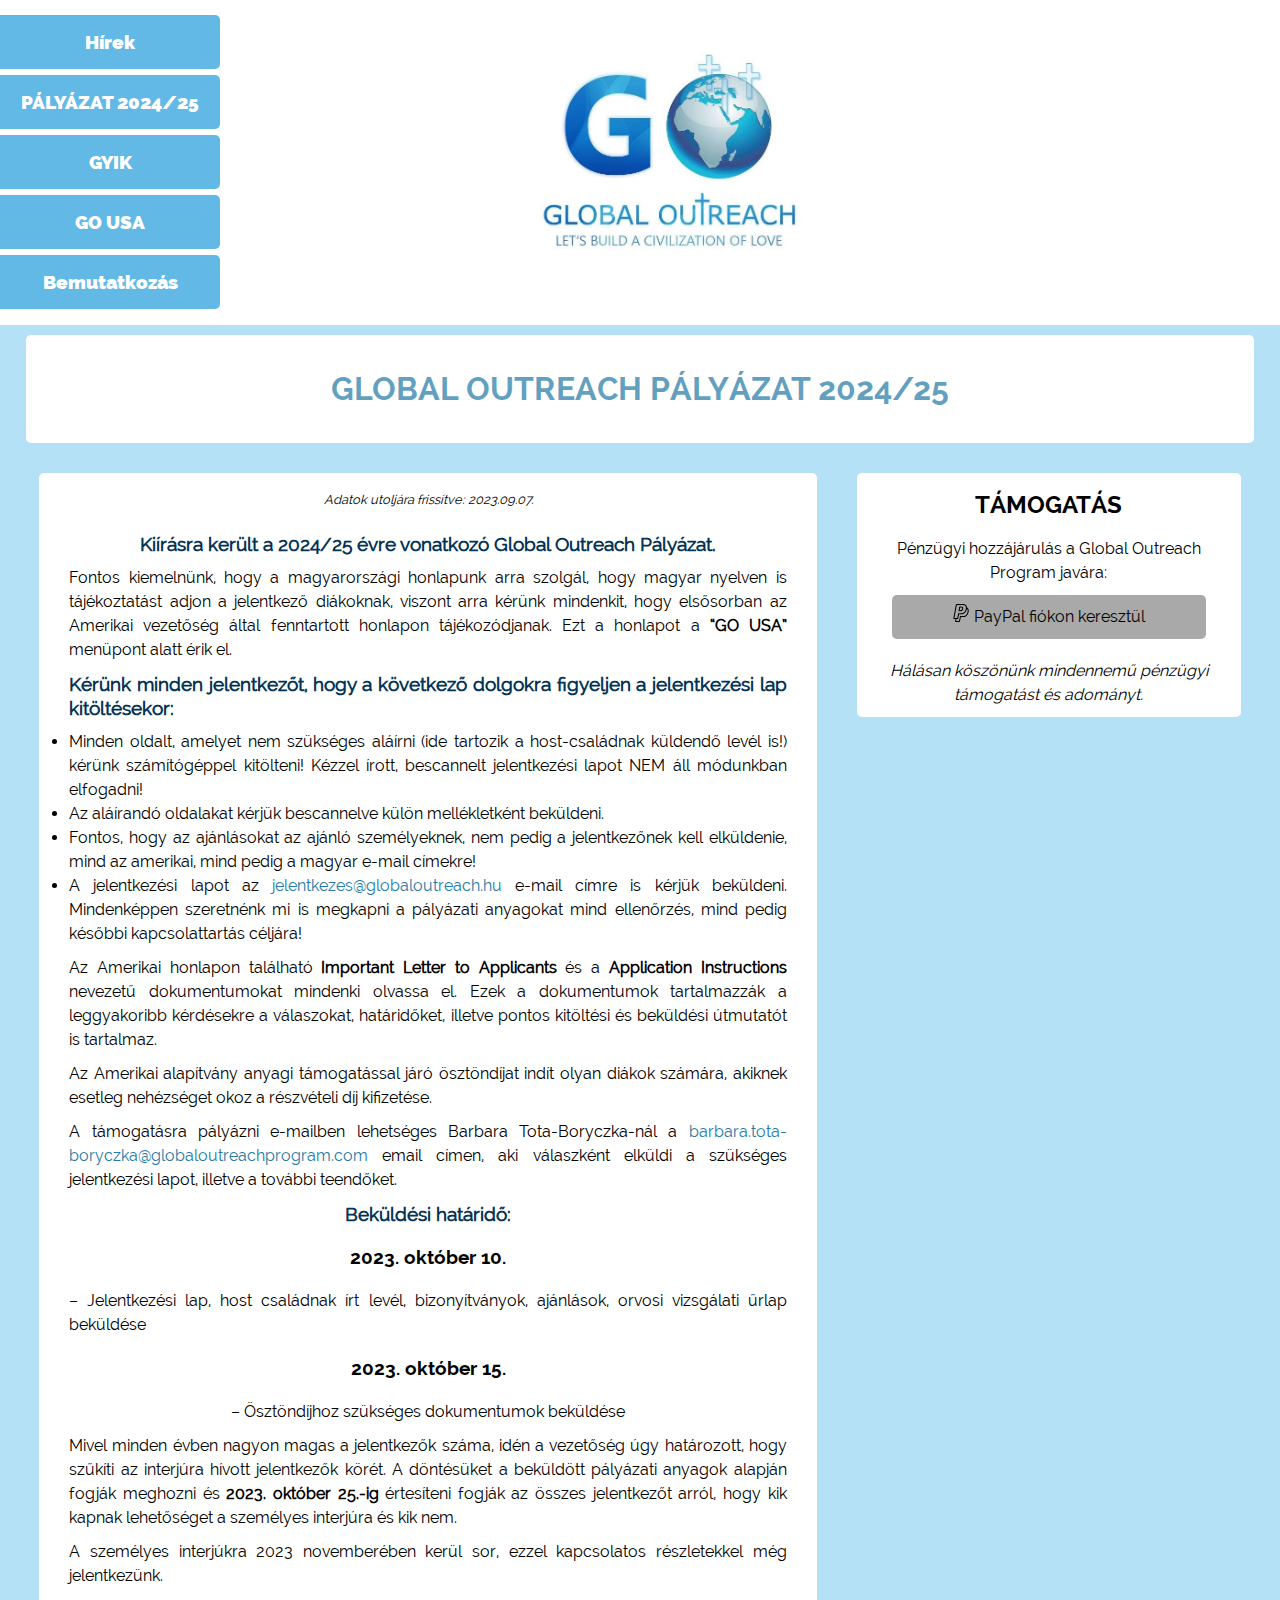
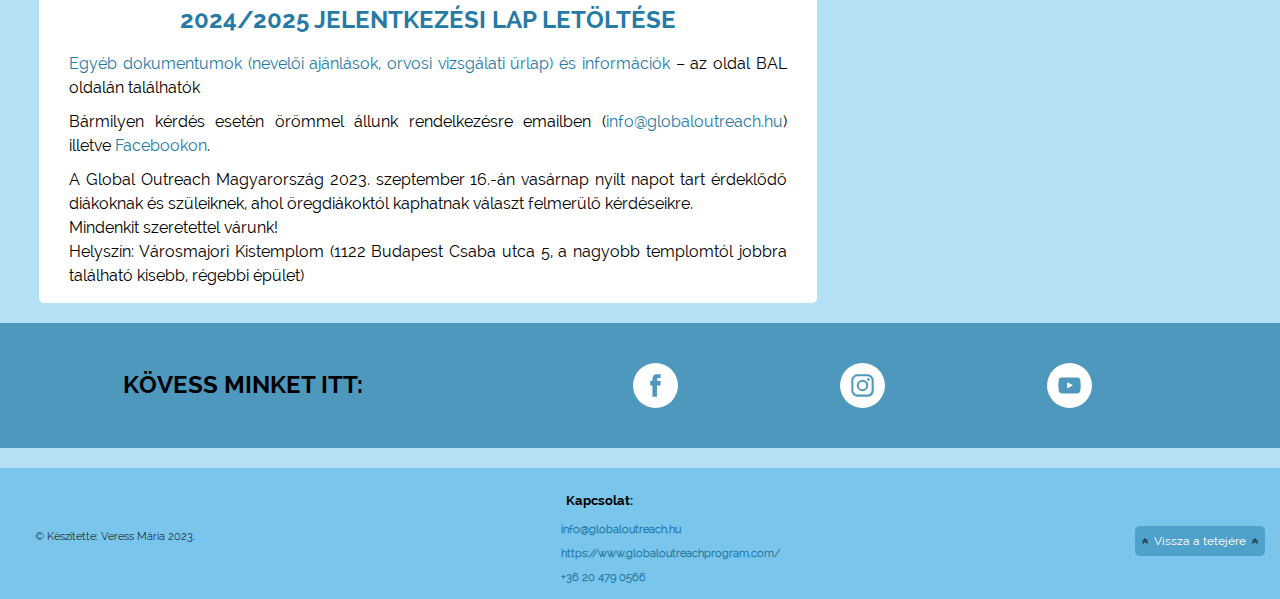
<file: palyazat.html>
<!DOCTYPE html>
<html lang="hu">

<head>
    <link rel="stylesheet" href="style.css">
    <meta name="viewport" content="width=device-width, initial-scale=1.0">
    <meta charset="utf-8">
    <meta name="author" content="Veress Mária">
    <meta name="copyright" content="Tanulmányi és oktatási célokra">
    <meta name="description" content="Global Outreach Hungary weboldala (html beadandó)">
    <link rel="icon" href="images/favicon.ico" type="image/x-icon">
    <title> Global Outreach Magyarország | Let&#39;s build a civilization of love </title>
</head>

<body>
    <header class="fejlec">
        <a title="Global Outreach" href="index.html">
            <img src="images/go.jpg" alt="Global Outreach logo" class="logo"><br>
        </a>
    </header>

    <div id="menu">
        <a href="hirek.html" id="hirek" class="animacio">
            Hírek</a>
        <a href="#" id="palyazat" class="animacio">
            PÁLYÁZAT 2024/25</a>
        <a href="gyik.html" id="gyik" class="animacio">
            GYIK</a>
        <a href="https://www.globaloutreachprogram.com/" id="usa" class="animacio">
            GO USA</a>
        <a href="bemutatkozas.html" id="bemutatkozas" class="animacio">
            Bemutatkozás</a>
    </div>

    <div class="flex-container nagy-cim">
        <header>
            <h1>GLOBAL OUTREACH PÁLYÁZAT 2024/25</h1>
        </header>
    </div>

    <div class="reszponziv">
        <div class="jobboldal">
            <div class="flex-container">
                <p class="kicsi">Adatok utoljára frissítve: 2023.09.07. </p>
                <p class="fontos mese">Kiírásra került a 2024/25 évre vonatkozó Global Outreach Pályázat.</p>
                <p class="mese">Fontos kiemelnünk, hogy a
                    magyarországi honlapunk arra szolgál, hogy magyar nyelven is tájékoztatást adjon a jelentkező
                    diákoknak, viszont arra kérünk mindenkit, hogy elsősorban az Amerikai vezetőség által
                    fenntartott
                    honlapon tájékozódjanak. Ezt a honlapot a <b>“GO USA”</b> menüpont alatt érik el.
                <p class="fontos"><b>Kérünk minden jelentkezőt, hogy a következő dolgokra figyeljen a jelentkezési
                        lap kitöltésekor: </b></p>
                <ul>
                    <li>
                        Minden oldalt, amelyet nem szükséges aláírni (ide tartozik a host-családnak küldendő levél
                        is!) kérünk számítógéppel kitölteni! Kézzel írott, bescannelt jelentkezési lapot NEM áll
                        módunkban elfogadni!
                    </li>
                    <li>
                        Az aláírandó oldalakat kérjük bescannelve külön mellékletként beküldeni.
                    </li>
                    <li>
                        Fontos, hogy az ajánlásokat az ajánló személyeknek, nem pedig a jelentkezőnek kell
                        elküldenie,
                        mind az amerikai, mind pedig a magyar e-mail címekre!
                    </li>
                    <li>
                        A jelentkezési lapot az <a
                            href="mailto:jelentkezes@globaloutreach.hu">jelentkezes@globaloutreach.hu</a> e-mail címre
                        is kérjük beküldeni.
                        Mindenképpen szeretnénk mi is megkapni a pályázati anyagokat mind ellenőrzés, mind pedig
                        későbbi
                        kapcsolattartás céljára!
                    </li>
                </ul>
                <p class="mese">
                    Az Amerikai honlapon található <b>Important Letter to Applicants</b> és a <b>Application
                        Instructions</b> nevezetű
                    dokumentumokat mindenki olvassa el. Ezek a dokumentumok tartalmazzák a leggyakoribb kérdésekre a
                    válaszokat, határidőket, illetve pontos kitöltési és beküldési útmutatót is tartalmaz.
                </p>
                <p class="mese">
                    Az Amerikai alapítvány anyagi támogatással járó ösztöndíjat indít olyan diákok számára, akiknek
                    esetleg nehézséget okoz a részvételi díj kifizetése.
                </p>
                <p class="mese">
                    A támogatásra pályázni e-mailben lehetséges Barbara Tota-Boryczka-nál a
                    <a
                        href="mailto:barbara.tota-boryczka@globaloutreachprogram.com">barbara.tota-boryczka@globaloutreachprogram.com</a>
                    email címen, aki válaszként elküldi a
                    szükséges
                    jelentkezési lapot, illetve a további teendőket.
                </p>
                <p class="fontos">Beküldési határidő:<br></p>
                <h2>2023. október 10.</h2>
                <p class="mese">
                    – Jelentkezési lap, host családnak írt levél, bizonyítványok,
                    ajánlások, orvosi vizsgálati űrlap beküldése</p>
                <h2>2023. október 15.</h2>
                <p class="mese">
                 – Ösztöndíjhoz szükséges dokumentumok beküldése</p>
                <p class="mese">
                    Mivel minden évben nagyon magas a jelentkezők száma, idén a vezetőség úgy határozott, hogy
                    szűkíti
                    az interjúra hívott jelentkezők körét. A döntésüket a beküldött pályázati anyagok alapján fogják
                    meghozni és <b>2023. október 25.-ig</b> értesíteni fogják az összes jelentkezőt arról, hogy kik
                    kapnak
                    lehetőséget a személyes interjúra és kik nem.
                </p>
                <p class="mese">
                    A személyes interjúkra 2023 novemberében kerül sor, ezzel kapcsolatos részletekkel még
                    jelentkezünk.
                </p>
                <h3><a
                        href="https://files.ecatholic.com/2955/documents/2023/9/2024-2025%20Global%20Outreach%20Student%20Application_09022023.docx?t=1693825087000">2024/2025
                        Jelentkezési lap letöltése</a></h3>

                <p class="mese"><a href="https://globaloutreachprogram.com/become-a-go-student">
                        Egyéb dokumentumok
                        (nevelői ajánlások, orvosi vizsgálati űrlap) és információk
                    </a> &#8211; az
                    oldal BAL oldalán találhatók
                </p>
                <p class="mese">Bármilyen kérdés esetén örömmel állunk rendelkezésre emailben (<a
                        href="mailto:info@globaloutreach.hu">info@globaloutreach.hu</a>)
                    illetve <a href="https://www.facebook.com/gohungary/">Facebookon</a>.</p>
                <p class="mese"> A Global Outreach Magyarország 2023. szeptember 16.-án vasárnap nyílt napot tart
                    érdeklődő
                    diákoknak és szüleiknek, ahol öregdiákoktól kaphatnak választ felmerülő kérdéseikre.<br> Mindenkit
                    szeretettel várunk! <br> Helyszín: Városmajori Kistemplom (1122 Budapest Csaba utca 5, a nagyobb
                    templomtól jobbra található kisebb, régebbi épület)</p>
            </div>

        </div>


        <aside>
            <h3>TÁMOGATÁS</h3>
            <p class="kozepre"> Pénzügyi hozzájárulás a Global Outreach Program javára: <br>
                <a href="https://www.paypal.com/us/fundraiser/charity/1674617" class="fizetes">
                    <img src="images/paypal.svg" alt="Paypal ikon" class="paypal">
                    PayPal fiókon keresztül
                </a>
            </p>
            <p class="kozepre"><i>Hálásan köszönünk mindennemű pénzügyi támogatást és adományt.</i></p>
        </aside>

    </div>

    <div class="socialmedia">
        <h3>Kövess minket itt:</h3>
        <div class="ikonok">
            <a title="Facebook" href="https://www.facebook.com/globaloutreachprogram">
                <img src="images/facebook.svg" alt="Facebook logo" class="socials">
            </a>
            <a title="Instagram" href="https://www.instagram.com/globaloutreachprogram/">
                <img src="images/instagram.svg" alt="Instagram logo" class="socials">
            </a>
            <a title="Youtube" href="https://www.youtube.com/channel/UC5BIybxUOq9OQGPoqm492rQ">
                <img src="images/youtube.svg" alt="Youtube logo" class="socials">
            </a>
        </div>
    </div>

    <footer>
        <div>
            <p>© Készítette: Veress Mária 2023.</p>
        </div>
        <div>
            <h2>Kapcsolat:</h2>
            <p><b>
                    <a href="mailto:info@globaloutreach.hu">info@globaloutreach.hu<br></a>
                    <a href="https://www.globaloutreachprogram.com/">https://www.globaloutreachprogram.com/</a><br>
                    <a href="tel:+36204790566">+36 20 479 0566</a>
                </b></p>
        </div>

        <div>
            <button onclick="fel()" id="tetejere" title="Vissza a tetejére">
                <img src="images/visszanyil.png" class="visszanyil" alt="Felfele nyil">
                Vissza a tetejére
                <img src="images/visszanyil.png" class="visszanyil" alt="Felfele nyil">
            </button>
        </div>
    </footer>

    <script>
        let felgomb = document.getElementById("tetejere");
        function fel() {
            document.body.scrollTop = 0;
            document.documentElement.scrollTop = 0;
        }
    </script>

</body>

</html>
</file>
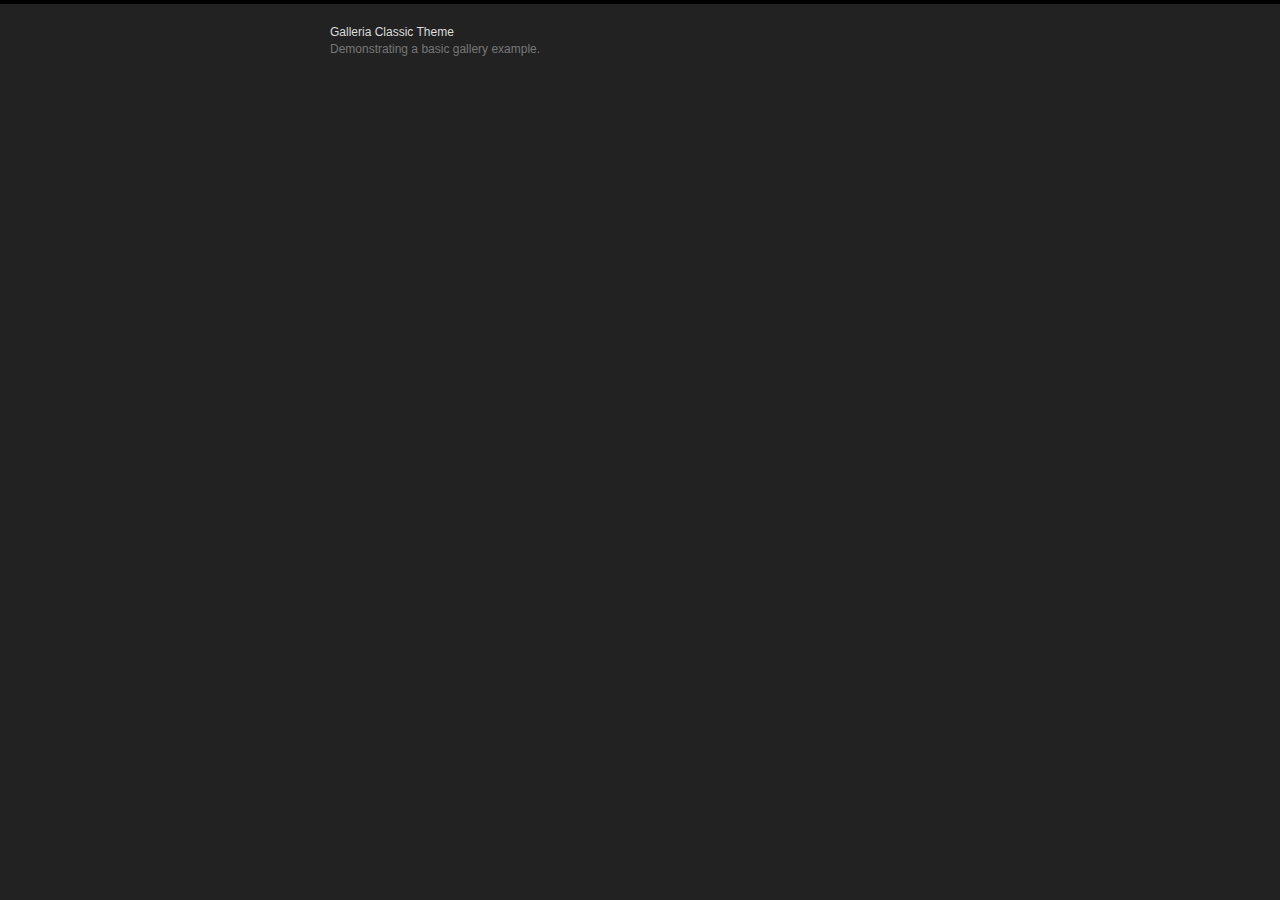
<file: galleria-1.6.1/dist/themes/classic/demo-retina.html>
<!DOCTYPE html>
<html lang="en">
    <head>
        <meta charset="utf-8">
        <title>Galleria Classic Theme</title>
        <style>

            /* Demo styles */
            html,body{background:#222;margin:0;}
            body{border-top:4px solid #000;}
            .content{color:#777;font:12px/1.4 "helvetica neue",arial,sans-serif;width:620px;margin:20px auto;}
            h1{font-size:12px;font-weight:normal;color:#ddd;margin:0;}
            p{margin:0 0 20px}
            a {color:#22BCB9;text-decoration:none;}
            .galleria-info-description a {color: #bbb;}
            .cred{margin-top:20px;font-size:11px;}

            /* This rule is read by Galleria to define the gallery height: */
            #galleria{height:320px}

        </style>

        <!-- load jQuery -->
        <!-- <script src="https://ajax.googleapis.com/ajax/libs/jquery/3.1.1/jquery.js"></script> -->
        <script src="https://ajax.googleapis.com/ajax/libs/jquery/2.2.4/jquery.js"></script>

        <!-- load Galleria -->
        <script src="../../galleria.js"></script>

    </head>
<body>
    <div class="content">
        <h1>Galleria Classic Theme</h1>
        <p>Demonstrating a basic gallery example.</p>

        <div id="galleria">
            <a href="https://picsum.photos/id/1055/800/500.jpg" data-srcset="https://picsum.photos/id/1055/800/500.jpg 1x, https://picsum.photos/id/1055/1600/1000.jpg 2x">
                <img src="https://picsum.photos/id/1055/150/100.jpg" srcset="https://picsum.photos/id/1055/150/100.jpg 1x, https://picsum.photos/id/1055/300/200.jpg 2x"
                     data-description="by &lt;a href=&quot;https://unsplash.com/photos/12rzbJhQ89E&quot;&gt;Neil Thomas&lt;/a&gt; on &lt;a href=&quot;https://unsplash.com&quot;&gt;Unsplash&lt;/a&gt;"
                     data-title="Calm before the storm">
            </a>
            <a href="https://picsum.photos/id/268/800/500.jpg" data-srcset="https://picsum.photos/id/268/800/500.jpg 1x, https://picsum.photos/id/268/1600/1000.jpg 2x">
                <img src="https://picsum.photos/id/268/150/100.jpg" srcset="https://picsum.photos/id/268/150/100.jpg 1x, https://picsum.photos/id/268/300/200.jpg 2x"
                     data-description="by &lt;a href=&quot;https://unsplash.com/photos/vc3ZOCf5BN8&quot;&gt;davide ragusa&lt;/a&gt; on &lt;a href=&quot;https://unsplash.com&quot;&gt;Unsplash&lt;/a&gt;"
                     data-title="Wooden gate at the beach">
            </a>
            <a href="https://picsum.photos/id/35/800/500.jpg" data-srcset="https://picsum.photos/id/35/800/500.jpg 1x, https://picsum.photos/id/35/1600/1000.jpg 2x">
                <img src="https://picsum.photos/id/35/150/100.jpg" srcset="https://picsum.photos/id/35/150/100.jpg 1x, https://picsum.photos/id/35/300/200.jpg 2x"
                     data-description="by &lt;a href=&quot;https://unsplash.com/photos/znM0ujn2RUA&quot;&gt;Shane Colella&lt;/a&gt; on &lt;a href=&quot;https://unsplash.com&quot;&gt;Unsplash&lt;/a&gt;"
                     data-title="Prickly orange needles">
            </a>
            <a href="https://picsum.photos/id/810/800/500.jpg" data-srcset="https://picsum.photos/id/810/800/500.jpg 1x, https://picsum.photos/id/810/1600/1000.jpg 2x">
                <img src="https://picsum.photos/id/810/150/100.jpg" srcset="https://picsum.photos/id/810/150/100.jpg 1x, https://picsum.photos/id/810/300/200.jpg 2x"
                     data-description="by &lt;a href=&quot;https://unsplash.com/photos/5QyPh6O9tfw&quot;&gt;Luís Perdigão&lt;/a&gt; on &lt;a href=&quot;https://unsplash.com&quot;&gt;Unsplash&lt;/a&gt;"
                     data-title="Bridge To Anywhere">
            </a>
            <a href="https://picsum.photos/id/327/800/500.jpg" data-srcset="https://picsum.photos/id/327/800/500.jpg 1x, https://picsum.photos/id/327/1600/1000.jpg 2x">
                <img src="https://picsum.photos/id/327/150/100.jpg" srcset="https://picsum.photos/id/327/150/100.jpg 1x, https://picsum.photos/id/327/300/200.jpg 2x"
                     data-description="by &lt;a href=&quot;https://unsplash.com/photos/Gg7uKdHFb_c&quot;&gt;Ryan Schroeder&lt;/a&gt; on &lt;a href=&quot;https://unsplash.com&quot;&gt;Unsplash&lt;/a&gt;"
                     data-title="Alpine mountains under a clear sky">
            </a>
            <a href="https://picsum.photos/id/241/800/500.jpg" data-srcset="https://picsum.photos/id/241/800/500.jpg 1x, https://picsum.photos/id/241/1600/1000.jpg 2x">
                <img src="https://picsum.photos/id/241/150/100.jpg" srcset="https://picsum.photos/id/241/150/100.jpg 1x, https://picsum.photos/id/241/300/200.jpg 2x"
                     data-description="by &lt;a href=&quot;https://unsplash.com/photos/1Cg7BQXp024&quot;&gt;Sylwia Bartyzel&lt;/a&gt; on &lt;a href=&quot;https://unsplash.com&quot;&gt;Unsplash&lt;/a&gt;"
                     data-title="monochrome wire fence on hill">
            </a>
            <a href="https://picsum.photos/id/874/800/500.jpg" data-srcset="https://picsum.photos/id/874/800/500.jpg 1x, https://picsum.photos/id/874/1600/1000.jpg 2x">
                <img src="https://picsum.photos/id/874/150/100.jpg" srcset="https://picsum.photos/id/874/150/100.jpg 1x, https://picsum.photos/id/874/300/200.jpg 2x"
                     data-description="by &lt;a href=&quot;https://unsplash.com/photos/Cp-LUHPRpWM&quot;&gt;Christopher Campbell&lt;/a&gt; on &lt;a href=&quot;https://unsplash.com&quot;&gt;Unsplash&lt;/a&gt;"
                     data-title="woman underwater in dress">
            </a>
            <a href="https://picsum.photos/id/42/800/500.jpg" data-srcset="https://picsum.photos/id/42/800/500.jpg 1x, https://picsum.photos/id/42/1600/1000.jpg 2x">
                <img src="https://picsum.photos/id/42/150/100.jpg" srcset="https://picsum.photos/id/42/150/100.jpg 1x, https://picsum.photos/id/42/300/200.jpg 2x"
                     data-description="by &lt;a href=&quot;https://unsplash.com/photos/KR2mdHJ5qMg&quot;&gt;Luke Chesser&lt;/a&gt; on &lt;a href=&quot;https://unsplash.com&quot;&gt;Unsplash&lt;/a&gt;"
                     data-title="Coffee in Montreal">
            </a>
            <a href="https://picsum.photos/id/313/800/500.jpg" data-srcset="https://picsum.photos/id/313/800/500.jpg 1x, https://picsum.photos/id/313/1600/1000.jpg 2x">
                <img src="https://picsum.photos/id/313/150/100.jpg" srcset="https://picsum.photos/id/313/150/100.jpg 1x, https://picsum.photos/id/313/300/200.jpg 2x"
                     data-description="by &lt;a href=&quot;https://unsplash.com/photos/4xYgBTYC2-Q&quot;&gt;Sonja Langford&lt;/a&gt; on &lt;a href=&quot;https://unsplash.com&quot;&gt;Unsplash&lt;/a&gt;"
                     data-title="Cloud on the field">
            </a>
            <a href="https://picsum.photos/id/235/800/500.jpg" data-srcset="https://picsum.photos/id/235/800/500.jpg 1x, https://picsum.photos/id/235/1600/1000.jpg 2x">
                <img src="https://picsum.photos/id/235/150/100.jpg" srcset="https://picsum.photos/id/235/150/100.jpg 1x, https://picsum.photos/id/235/300/200.jpg 2x"
                     data-description="by &lt;a href=&quot;https://unsplash.com/photos/TI-B-TNYJMU&quot;&gt;Paul E. Harrer&lt;/a&gt; on &lt;a href=&quot;https://unsplash.com&quot;&gt;Unsplash&lt;/a&gt;"
                     data-title="View from the Langbathsee mountain lake">
            </a>
            <a href="https://vimeo.com/25750735">
                <span class="video">Works for vimeo too.</span>
            </a>
            <a href="https://www.youtube.com/watch?v=PEEXZZ071FE">
                <span class="video">Works for youtube too.</span>
            </a>
        </div>
    </div>

    <script>
    $(function() {
        // Load the classic theme
        Galleria.loadTheme('galleria.classic.js');

        // Initialize Galleria
        Galleria.run('#galleria');
    });
    </script>
    </body>
</html>
</file>
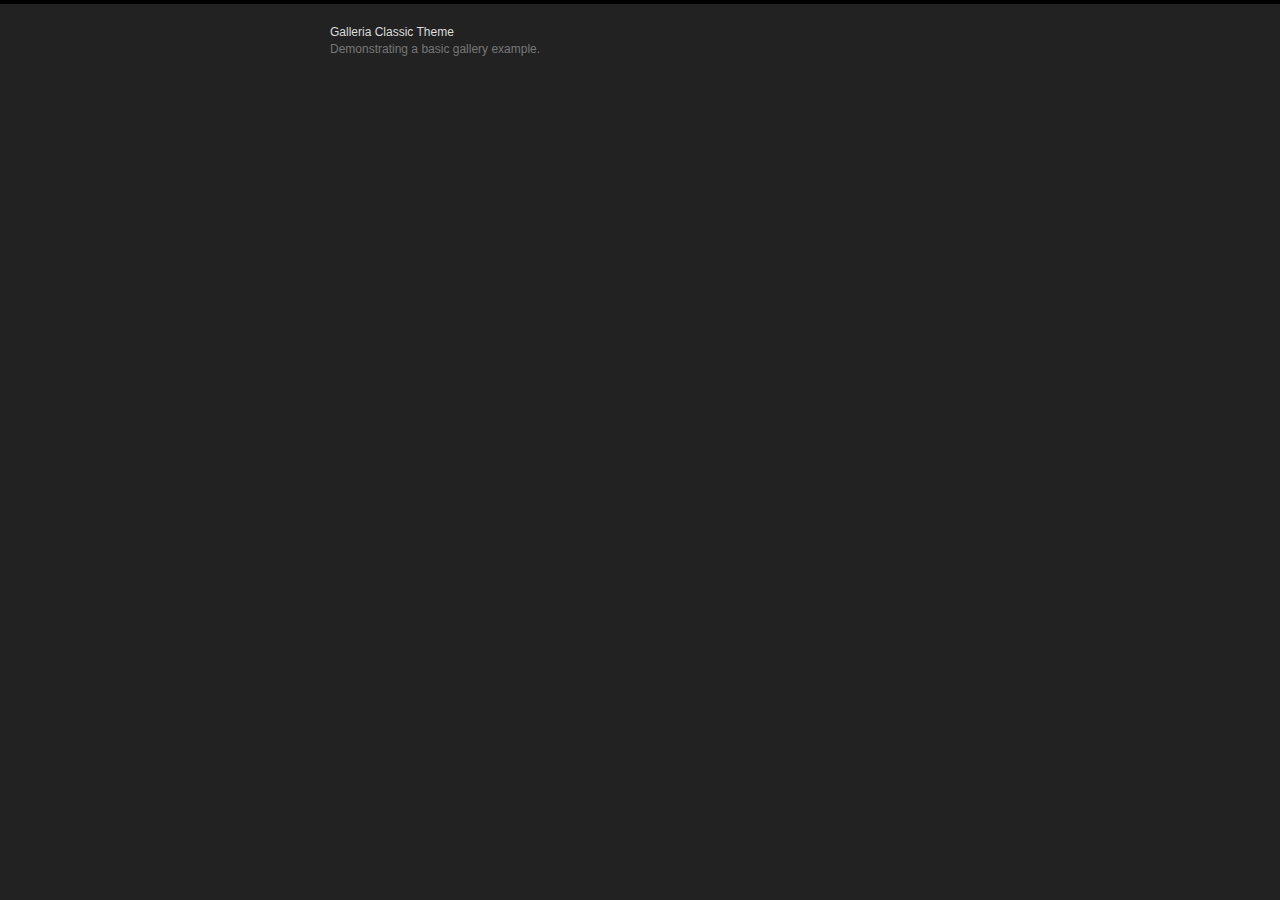
<file: galleria-1.6.1/dist/themes/classic/demo.html>
<!DOCTYPE html>
<html lang="en">
    <head>
        <meta charset="utf-8">
        <title>Galleria Classic Theme</title>
        <style>

            /* Demo styles */
            html,body{background:#222;margin:0;}
            body{border-top:4px solid #000;}
            .content{color:#777;font:12px/1.4 "helvetica neue",arial,sans-serif;width:620px;margin:20px auto;}
            h1{font-size:12px;font-weight:normal;color:#ddd;margin:0;}
            p{margin:0 0 20px}
            a {color:#22BCB9;text-decoration:none;}
            .galleria-info-description a {color: #bbb;}
            .cred{margin-top:20px;font-size:11px;}

            /* This rule is read by Galleria to define the gallery height: */
            #galleria{height:320px}

        </style>

        <!-- load jQuery -->
        <!-- <script src="https://ajax.googleapis.com/ajax/libs/jquery/3.1.1/jquery.js"></script> -->
        <script src="https://ajax.googleapis.com/ajax/libs/jquery/2.2.4/jquery.js"></script>

        <!-- load Galleria -->
        <script src="../../galleria.js"></script>

    </head>
<body>
    <div class="content">
        <h1>Galleria Classic Theme</h1>
        <p>Demonstrating a basic gallery example.</p>

        <div id="galleria">
            <a href="https://picsum.photos/id/1055/800/500.jpg">
                <img src="https://picsum.photos/id/1055/150/100.jpg"
                     data-description="by &lt;a href=&quot;https://unsplash.com/photos/12rzbJhQ89E&quot;&gt;Neil Thomas&lt;/a&gt; on &lt;a href=&quot;https://unsplash.com&quot;&gt;Unsplash&lt;/a&gt;"
                     data-title="Calm before the storm">
            </a>
            <a href="https://picsum.photos/id/268/800/500.jpg">
                <img src="https://picsum.photos/id/268/150/100.jpg"
                     data-description="by &lt;a href=&quot;https://unsplash.com/photos/vc3ZOCf5BN8&quot;&gt;davide ragusa&lt;/a&gt; on &lt;a href=&quot;https://unsplash.com&quot;&gt;Unsplash&lt;/a&gt;"
                     data-title="Wooden gate at the beach">
            </a>
            <a href="https://picsum.photos/id/35/800/500.jpg">
                <img src="https://picsum.photos/id/35/150/100.jpg"
                     data-description="by &lt;a href=&quot;https://unsplash.com/photos/znM0ujn2RUA&quot;&gt;Shane Colella&lt;/a&gt; on &lt;a href=&quot;https://unsplash.com&quot;&gt;Unsplash&lt;/a&gt;"
                     data-title="Prickly orange needles">
            </a>
            <a href="https://picsum.photos/id/810/800/500.jpg">
                <img src="https://picsum.photos/id/810/150/100.jpg"
                     data-description="by &lt;a href=&quot;https://unsplash.com/photos/5QyPh6O9tfw&quot;&gt;Luís Perdigão&lt;/a&gt; on &lt;a href=&quot;https://unsplash.com&quot;&gt;Unsplash&lt;/a&gt;"
                     data-title="Bridge To Anywhere">
            </a>
            <a href="https://picsum.photos/id/327/800/500.jpg">
                <img src="https://picsum.photos/id/327/150/100.jpg"
                     data-description="by &lt;a href=&quot;https://unsplash.com/photos/Gg7uKdHFb_c&quot;&gt;Ryan Schroeder&lt;/a&gt; on &lt;a href=&quot;https://unsplash.com&quot;&gt;Unsplash&lt;/a&gt;"
                     data-title="Alpine mountains under a clear sky">
            </a>
            <a href="https://picsum.photos/id/241/800/500.jpg">
                <img src="https://picsum.photos/id/241/150/100.jpg"
                     data-description="by &lt;a href=&quot;https://unsplash.com/photos/1Cg7BQXp024&quot;&gt;Sylwia Bartyzel&lt;/a&gt; on &lt;a href=&quot;https://unsplash.com&quot;&gt;Unsplash&lt;/a&gt;"
                     data-title="monochrome wire fence on hill">
            </a>
            <a href="https://picsum.photos/id/874/800/500.jpg">
                <img src="https://picsum.photos/id/874/150/100.jpg"
                     data-description="by &lt;a href=&quot;https://unsplash.com/photos/Cp-LUHPRpWM&quot;&gt;Christopher Campbell&lt;/a&gt; on &lt;a href=&quot;https://unsplash.com&quot;&gt;Unsplash&lt;/a&gt;"
                     data-title="woman underwater in dress">
            </a>
            <a href="https://picsum.photos/id/42/800/500.jpg">
                <img src="https://picsum.photos/id/42/150/100.jpg"
                     data-description="by &lt;a href=&quot;https://unsplash.com/photos/KR2mdHJ5qMg&quot;&gt;Luke Chesser&lt;/a&gt; on &lt;a href=&quot;https://unsplash.com&quot;&gt;Unsplash&lt;/a&gt;"
                     data-title="Coffee in Montreal">
            </a>
            <a href="https://picsum.photos/id/313/800/500.jpg">
                <img src="https://picsum.photos/id/313/150/100.jpg"
                     data-description="by &lt;a href=&quot;https://unsplash.com/photos/4xYgBTYC2-Q&quot;&gt;Sonja Langford&lt;/a&gt; on &lt;a href=&quot;https://unsplash.com&quot;&gt;Unsplash&lt;/a&gt;"
                     data-title="Cloud on the field">
            </a>
            <a href="https://picsum.photos/id/235/800/500.jpg">
                <img src="https://picsum.photos/id/235/150/100.jpg"
                     data-description="by &lt;a href=&quot;https://unsplash.com/photos/TI-B-TNYJMU&quot;&gt;Paul E. Harrer&lt;/a&gt; on &lt;a href=&quot;https://unsplash.com&quot;&gt;Unsplash&lt;/a&gt;"
                     data-title="View from the Langbathsee mountain lake">
            </a>
            <a href="https://vimeo.com/25750735">
                <span class="video">Works for vimeo too.</span>
            </a>
            <a href="https://www.youtube.com/watch?v=PEEXZZ071FE">
                <span class="video">Works for youtube too.</span>
            </a>
        </div>
    </div>

    <script>
    $(function() {
        // Load the classic theme
        Galleria.loadTheme('galleria.classic.js');

        // Initialize Galleria
        Galleria.run('#galleria');
    });
    </script>
    </body>
</html>
</file>
<file: style.css>
/*SAJAT FONTKESZLET*/

@font-face {
    font-family: "szoveg";
    src: url('fonts/Raleway-Regular.ttf');
}

@font-face {
    font-family: "menu";
    src: url('fonts/Raleway-Heavy.ttf');
}

@font-face {
    font-family: "cimsor";
    src: url('fonts/Raleway-Bold.ttf');
}

@font-face {
    font-family: "lablec";
    src: url('fonts/Raleway-Light.ttf');
}

@font-face {
    font-family: "idezet";
    src: url('fonts/Raleway-Thin.ttf');
}



* {
    box-sizing: border-box;
}

html {
    margin: 0;
    padding: 0;
    scroll-behavior: smooth;
}

body {
    background-color: #b5e1f7;
    margin: 0;
    padding: 0;

    display: flex;
    flex-direction: column;
    align-items: center;
    justify-content: center;

    font-size: 1em;
    line-height: 1.5em;
    font-family: "szoveg";
}


/*FEJLEC LOGOVAL*/

.fejlec {
    background-color: white;
    width: 100%;
    height: 347px;
    padding-top: 30px;
    text-align: center;
}

.logo {
    max-height: 315px;
}


/*MENU*/

#menu a {
    display: flex;
    justify-content: center;
    margin: 10px;
    padding: 15px;
    width: 70vw;
    background-color: #42abe0d4;
    border-radius: 5px;
    color: white;
    font-size: 19px;
    font-family: "menu";
    opacity: 0;
}

#hirek {
    top: 360px;
}

#palyazat {
    top: 420px;
}

#gyik {
    top: 480px;
}

#usa {
    top: 540px;
}

#bemutatkozas {
    top: 600px;
}


/*MENÜ ANIMÁCIÓJA TELEFONON*/

#menu a.animacio {
    animation: beuszik 0.5s ease-in-out forwards;
}

@keyframes beuszik {
    from {
        opacity: 0;
        transform: translateX(-100%);
    }

    to {
        opacity: 1;
        transform: translateX(0);
    }
}

#menu a.animacio:nth-child(1) {
    animation-delay: 0.5s;
}

#menu a.animacio:nth-child(2) {
    animation-delay: 1s;
}

#menu a.animacio:nth-child(3) {
    animation-delay: 1.5s;
}

#menu a.animacio:nth-child(4) {
    animation-delay: 2s;
}

#menu a.animacio:nth-child(5) {
    animation-delay: 2.5s;
}


#menu a:hover {
    background-color: #267ba6;
}


.reszponziv {
    display: flex;
    flex-direction: column;
    justify-content: center;
    align-items: center;
    width: 97vw;
    max-width:100%;
}

.jobboldal {
    display: flex;
    flex-direction: column;
    justify-content: center;
    margin: 0;
    padding: 10px;
    width: 100%;
}

aside {
    background: white;
    display: flex;
    flex-direction: column;
    align-items: center;
    width: 100%;
    margin: 20px;
    padding: 5px;
    border-radius: 5px;
}


.flex-container {
    background: white;
    display: flex;
    flex-direction: column;
    justify-content: flex-start;
    flex-wrap: wrap;
    text-align: center;
    align-items: center;
    
    margin: 10px;
    padding: 10px;
    border-radius: 5px;
}

p,
ul, h2 {
    margin: 0;
    padding: 5px 20px;
    text-align: justify;
}

a {
    color: #267ba6;
    text-decoration: none;
}

a:hover {
    color: rgb(3, 52, 85);
}

.spacearound {
    justify-content: space-around;
}

.nagy-cim{
    width:96%;
    justify-content: center ;
}

h1 {
    color: #267ba6b7;
    font-size: 2em;
    font-family: "cimsor";
    margin: 10px;
    padding: 10px;
    line-height: 1.5;
}

h2,
.kerdesek {
    font-size: 1.2em;
    font-family: "cimsor";
    margin: 10px;
    padding: 2px 15px;
    line-height: 1.5em;
    text-align: left;
}

h3 {
    font-size: 1.5em;
    font-family: "cimsor";
    text-transform: uppercase;
    margin: 0;
    padding: 15px;
}

.tamogatas {
    flex-direction: column;
}

.oldalgalleriam {
    display: none;
}

.kozepre {
    text-align: center;
}

.fizetes {
    background-color: #a9a9a9;
    color: black;
    display: block;
    flex-wrap: nowrap;
    margin: 10px;
    padding: 6px;
    border-radius: 5px;
    line-height: 2em;
}

.paypal {
    height: 18px;
}



/*FOOLDALHOZ*/

/*főképhez*/
figure {
    display: flex;
    flex-direction: column;

}

figure img {
    max-width: 80%;
    margin-bottom: 10px;
    transition: transform 0.5s;
    border-radius: 4px;
}

figure img:hover {
    transform: scale(1.03);
}

figcaption {
    font-size: 0.7em;
    font-style: italic;
    line-height: 1em;
    margin: 10px;
}

/*bemutatkozashoz*/
hr {
    border: 2px solid #a9a9a9;
    border-radius: 4px;
    width: 98%;
}

/*hirekhez*/
.hirek {
    background: white;
    margin-bottom: 20px;
    padding: 2%;
}

.keret header {
    display: flex;
    justify-content: center;
    border: 4px solid #267ba6b7;
    border-radius: 4px;
    padding: 10px;
}

.keret header:hover {
    border: 4px solid #267ba6;
}

.keret:hover h1 {
    color: #267ba6;
}

.oszlopok {
    background: white;
    display: flex;
    flex-wrap: wrap;
    text-align: center;
    border-radius: 5px;
}

.oszlop {
    padding: 5px;
    border: 2px solid #a9a9a9;
    border-radius: 4px;
    box-shadow: 6px 6px #a9a9a9;
    margin: 20px;
}

/*social mediahoz*/
.socialmedia {
    background-color: #267ba6b7;
    display: flex;
    flex-direction: column;
    flex-wrap: wrap;
    justify-content: space-around;
    align-items: center;
    align-content: center;
    margin-bottom: 20px;
    padding: 20px;
    width: 100%;
}

.ikonok {
    display: flex;
    flex-wrap: wrap;
    justify-content: space-around;
    align-items: center;
    text-align: center;
    padding: 0;
}

.ikonok a {
    display: inline-block;
    padding: 20px;
}

.ikonok a img {
    transition: all 500ms ease;
    display: block;
    width: 45px;
    height: 45px;
}

.ikonok a:hover img {
    transform: scale(1.4);
}

.socials {
    cursor: pointer;
    height: 30px;
}

.gomb,
button {
    background-color: #42abe0d4;
    color: white;
    text-align: center;
    font-size: 1em;
    font-family: "szoveg";
    text-decoration: none;
    padding: 10px;
    margin-left: 10px;
    width: max-content;
    transition-duration: 0.4s;
    border: none;
    border-radius: 5px;
}

.gomb:hover {
    background-color: #267ba6;
}

/*hirlevelhez*/
.hirlevel {
    display: flex;
    flex-direction: column;
    align-items: center;
    font-family: "szoveg";
    margin: 0;
    padding: 10px;
    width:90vw;
}

#feliratkozas div {
    display: flex;
    flex-direction: column;
}

.urlap {
    background-color: #c1d3dc67;
    font-family: "szoveg";
    margin: 6px;
    padding: 6px;
    border: none;
    border-radius: 5px;
    color: black;
    cursor: pointer;
    align-items: center;
}

form div {
    margin: 10px 0;
    max-width: 100vw;
}


.label.error {
    color: #B55567;
}

.kicsi {
    font-size: 0.8em;
    font-style: italic;
    margin-bottom: 10px;
}


/*LABLECHEZ*/
footer {
    background-color: #42abe086;
    width: 100%;
    padding: 0 15px 5px;

    display: flex;
    align-items: center;
    flex-direction: column;

    font-size: 0.7em;
    font-family: "lablec";
}

footer div {
    padding-top: 10px;
}

footer div p,
footer div h2 {
    text-align: center;
}

footer h2 {
    margin-bottom: 0;
}

footer div button {
    margin-top: 10px;
}


/*VISSZA A TETEJERE GOMBHOZ*/
#tetejere {
    background-color: rgba(48, 137, 181, 0.605);
    width: 130px;
    height: 30px;
    padding: 5px;

    display: flex;
    justify-content: space-between;
    align-items: center;

    font-size: 12px;
    font-family: "szoveg";

    cursor: pointer;

    border: none;
    border-radius: 5px;
}

#tetejere:hover {
    background-color: rgb(3, 52, 85);
    color: white;
}

.visszanyil {
    max-height: 10px;
}

/*BEMUTATKOZAS OLDALHOZ*/

.idezet {
    font-family: "idezet";
    font-size: 1.1em;
    font-weight: bold;
    font-style: italic;
    text-align: center;
    margin: 0 70px;
    padding: 10px;
}

.mese p {
    margin-bottom: 20px;
}

.fontos {
    font-weight: bold;
    font-size: 1.2em;
    color: rgb(3, 52, 85);
}



/*megosztashoz*/
textarea {
    resize: none;
    height: 70px;
    width: 70vw;
}
.megosztas{
    width:94vw;
}

/*GALLERIAHOZ*/

.galleriam {
    margin: 10px;
    height: 95vh;
    max-height: 320px;
    width: 55vw;
    max-width: 600px;
}



/*RESZPONZIVITAS*/

@media only screen and (min-width: 768px) {
    /* számítógépre */

    /*FEJLEC*/
    .fejlec {
        height: 325px;
    }

    .logo {
        height: 265px;
        padding-left: 60px;
    }


    /*MENU**/
    #menu a {
        position: absolute;
        left: 0;
        width: 220px;
        border-radius: 0 5px 5px 0;
        margin: 0;
        opacity: 1;
    }

    #menu a.animacio {
        animation: none;
    }

    #hirek {
        top: 15px;
    }

    #palyazat {
        top: 75px;
    }

    #gyik {
        top: 135px;
    }

    #usa {
        top: 195px;
    }

    #bemutatkozas {
        top: 255px;
    }

    .reszponziv {
        flex-direction: row;
        align-items: flex-start;
    }

    .jobboldal {
        max-width: 65vw;
    }

    aside {
        max-width: 30vw;
    }

    .hirek {
        flex-basis: 100%;
    }

    .oszlopok {
        flex-wrap: nowrap;

    }

    .socialmedia {
        flex-direction: row;
    }

    .ikonok {
        flex-basis: 50%;
    }

    .galleriam {
        max-height: 580px;
        max-width: 900px;
    }

    .oldalgalleriam {
        display: block;
        margin: 10px;
        max-height: 280px;
        max-width: 25vw;
        height: 95vh;
        width: 25vw;
    }



    textarea{
        width: 30vw;
    }

    footer {
        flex-direction: row;
        justify-content: space-between;
    }

    footer div p,
    footer div h2 {
        text-align: left;
    }
}
</file>
